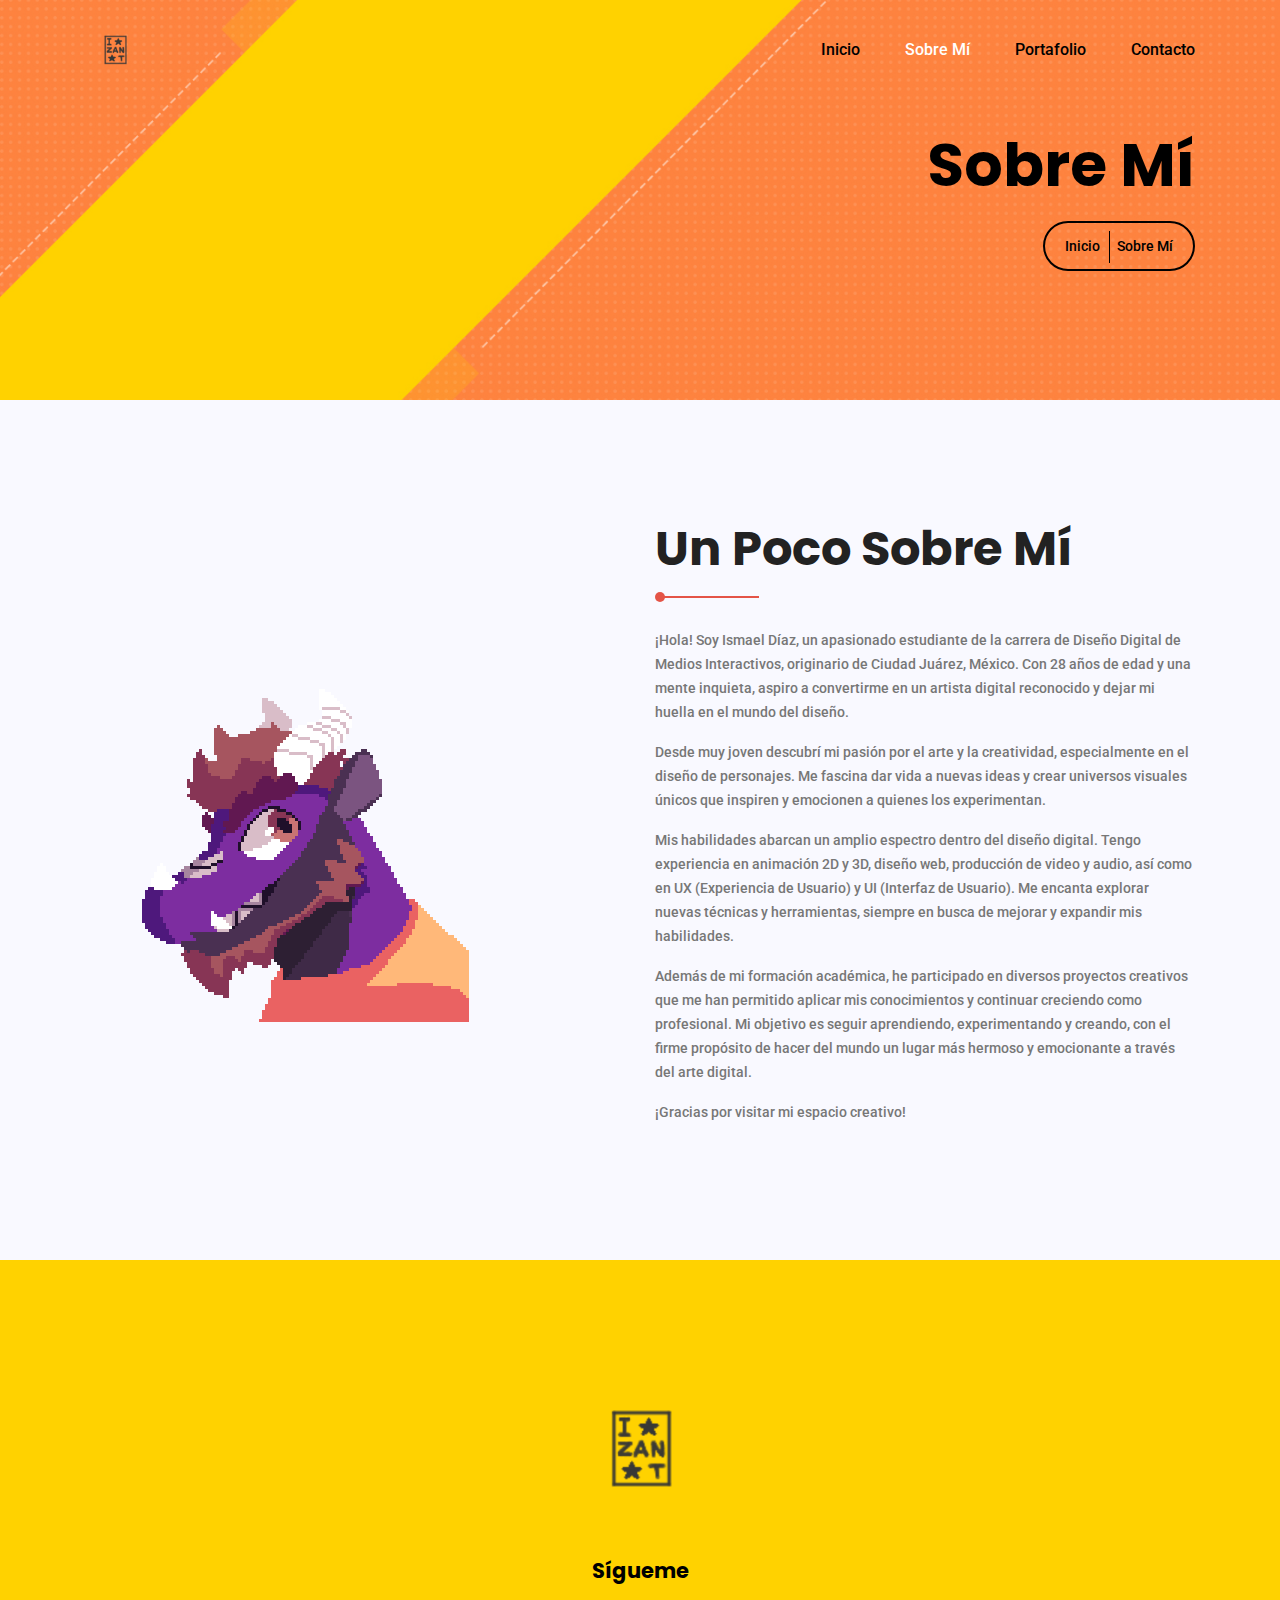
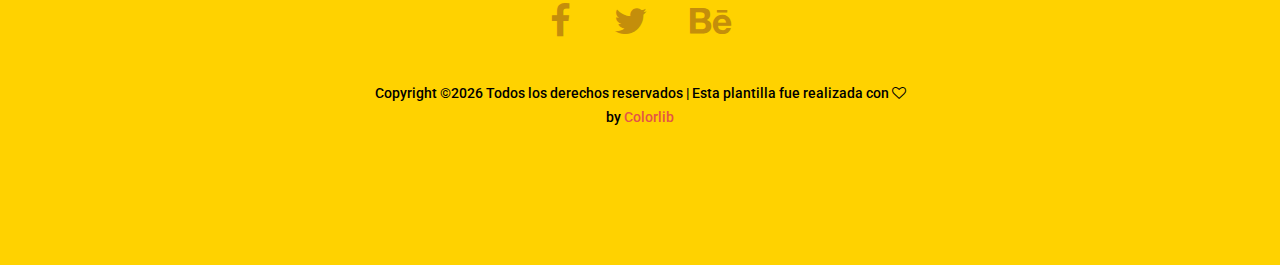
<file: about-us.html>
<!doctype html>
<html lang="en">

<head>
	<!-- Required meta tags -->
	<meta charset="utf-8">
	<meta name="viewport" content="width=device-width, initial-scale=1, shrink-to-fit=no">
	<link rel="icon" href="img/logo.png" type="image/png">
	<title>Portafolio de Ismael Díaz</title>
	<!-- Bootstrap CSS -->
	<link rel="stylesheet" href="css/bootstrap.css">
	<link rel="stylesheet" href="vendors/linericon/style.css">
	<link rel="stylesheet" href="css/font-awesome.min.css">
	<link rel="stylesheet" href="vendors/owl-carousel/owl.carousel.min.css">
	<link rel="stylesheet" href="vendors/lightbox/simpleLightbox.css">
	<link rel="stylesheet" href="vendors/nice-select/css/nice-select.css">
	<link rel="stylesheet" href="vendors/animate-css/animate.css">
	<!-- main css -->
	<link rel="stylesheet" href="css/style.css">
</head>

<body>

	<!--================Header Menu Area =================-->
	<header class="header_area">
		<div class="main_menu">
			<nav class="navbar navbar-expand-lg navbar-light">
				<div class="container">
					<!-- Brand and toggle get grouped for better mobile display -->
					<a class="navbar-brand" href="index.html"><img src="img/logo.png" alt=""></a>
					<button class="navbar-toggler" type="button" data-toggle="collapse" data-target="#navbarSupportedContent"
					 aria-controls="navbarSupportedContent" aria-expanded="false" aria-label="Toggle navigation">
						<span class="icon-bar"></span>
						<span class="icon-bar"></span>
						<span class="icon-bar"></span>
					</button>
					<!-- Collect the nav links, forms, and other content for toggling -->
					<div class="collapse navbar-collapse offset" id="navbarSupportedContent">
						<ul class="nav navbar-nav menu_nav justify-content-end">
							<li class="nav-item"><a class="nav-link" href="index.html">Inicio</a></li>
							<li class="nav-item active"><a class="nav-link" href="about-us.html">Sobre Mí</a></li>
							<li class="nav-item submenu dropdown">
								<a class="nav-link" href="portfolio.html">Portafolio</a>
								<!-- <ul class="dropdown-menu">
									<li class="nav-item"><a class="nav-link" href="portfolio.html">Portafolio</a></li>
									<li class="nav-item"><a class="nav-link" href="portfolio-details.html">Detalles porta</a>
								</ul> -->
							</li>
							<!-- <li class="nav-item submenu dropdown">
								<a href="#" class="nav-link dropdown-toggle" data-toggle="dropdown" role="button" aria-haspopup="true"
								 aria-expanded="false">Pages</a>
								<ul class="dropdown-menu">
									<li class="nav-item"><a class="nav-link" href="elements.html">Elements</a>
								</ul>
							</li>
							<li class="nav-item submenu dropdown">
								<a href="#" class="nav-link dropdown-toggle" data-toggle="dropdown" role="button" aria-haspopup="true"
								 aria-expanded="false">Blog</a>
								<ul class="dropdown-menu">
									<li class="nav-item"><a class="nav-link" href="blog.html">Blog</a></li>
									<li class="nav-item"><a class="nav-link" href="single-blog.html">Blog Details</a></li>
								</ul>
							</li> -->
							<li class="nav-item"><a class="nav-link" href="contact.html">Contacto</a></li>
						</ul>
					</div>
				</div>
			</nav>
		</div>
	</header>
	<!--================Header Menu Area =================-->

	<!--================ About Banner Area =================-->
	<section class="banner_area">
		<div class="banner_inner d-flex align-items-center">
			<div class="container">
				<div class="banner_content text-right">
					<h1>Sobre mí</h1>
					<div class="page_link">
						<a href="index.html">Inicio</a>
						<a href="about-us.html">Sobre Mí</a>
					</div>
				</div>
			</div>
		</div>
	</section>
	<!--================End About Banner Area =================-->

	<!--================ Start About Area =================-->
	<section class="about-area section_gap gray-bg">
		<div class="container">
			<div class="row align-items-center justify-content-between">
				<div class="col-lg-5 about-left">
					<img class="img-fluid" src="img/about-img.png" alt="">
				</div>
				<div class="col-lg-6 col-md-12 about-right">
					<div class="main-title text-left">
						<h1>Un poco sobre mí</h1>
					</div>
					<div class="mb-50 wow fadeIn" data-wow-duration=".8s">
						<p>
							¡Hola! Soy Ismael Díaz, un apasionado estudiante de la carrera de Diseño Digital de Medios
							Interactivos, originario de Ciudad Juárez, México. Con 28 años de edad y una mente inquieta,
							aspiro a convertirme en un artista digital reconocido y dejar mi huella en el mundo del
							diseño.
						</p>
						<p>
							Desde muy joven descubrí mi pasión por el arte y la creatividad, especialmente en el diseño
							de personajes. Me fascina dar vida a nuevas ideas y crear universos visuales únicos que
							inspiren y emocionen a quienes los experimentan.
						</p>
						<p>
							Mis habilidades abarcan un amplio espectro dentro del diseño digital. Tengo experiencia en
							animación 2D y 3D, diseño web, producción de video y audio, así como en UX (Experiencia de
							Usuario) y UI (Interfaz de Usuario). Me encanta explorar nuevas técnicas y herramientas,
							siempre en busca de mejorar y expandir mis habilidades.
						</p>
						<p>
							Además de mi formación académica, he participado en diversos proyectos creativos que me han
							permitido aplicar mis conocimientos y continuar creciendo como profesional. Mi objetivo es
							seguir aprendiendo, experimentando y creando, con el firme propósito de hacer del mundo un
							lugar más hermoso y emocionante a través del arte digital.
						</p>
						<p>
							¡Gracias por visitar mi espacio creativo!
						</p>
					</div>
				</div>
			</div>
		</div>
	</section>
	<!--================ End About Area =================-->

	<!--================ Start Testimonial Area =================-->
	<!-- <div class="section_gap testimonial_area">
		<div class="container">
			<div class="row justify-content-center">
				<div class="col-lg-7 text-left">
					<div class="active_testimonial owl-carousel" data-slider-id="1">
						single testimonial
						<div class="single_testimonial">
							<div class="testimonial_head">
								<img src="img/quote.png" alt="">
								<h4>Fanny Spencer</h4>
								<div class="review">
									<i class="fa fa-star"></i>
									<i class="fa fa-star"></i>
									<i class="fa fa-star"></i>
									<i class="fa fa-star"></i>
									<i class="fa fa-star"></i>
								</div>
							</div>
							<div class="testimonial_content">
								<p>As conscious traveling Paup ers we must always be oncerned about our dear Mother Earth. If you think about
									it, you travel across her face</p>
							</div>
						</div>

						<div class="single_testimonial">
							<div class="testimonial_head">
								<img src="img/quote.png" alt="">
								<h4>Fanny Spencer</h4>
								<div class="review">
									<i class="fa fa-star"></i>
									<i class="fa fa-star"></i>
									<i class="fa fa-star"></i>
									<i class="fa fa-star"></i>
									<i class="fa fa-star"></i>
								</div>
							</div>
							<div class="testimonial_content">
								<p>As conscious traveling Paup ers we must always be oncerned about our dear Mother Earth. If you think about
									it, you travel across her face</p>
							</div>
						</div>

						<div class="single_testimonial">
							<div class="testimonial_head">
								<img src="img/quote.png" alt="">
								<h4>Fanny Spencer</h4>
								<div class="review">
									<i class="fa fa-star"></i>
									<i class="fa fa-star"></i>
									<i class="fa fa-star"></i>
									<i class="fa fa-star"></i>
									<i class="fa fa-star"></i>
								</div>
							</div>
							<div class="testimonial_content">
								<p>As conscious traveling Paup ers we must always be oncerned about our dear Mother Earth. If you think about
									it, you travel across her face</p>
							</div>
						</div>

						<div class="single_testimonial">
							<div class="testimonial_head">
								<img src="img/quote.png" alt="">
								<h4>Fanny Spencer</h4>
								<div class="review">
									<i class="fa fa-star"></i>
									<i class="fa fa-star"></i>
									<i class="fa fa-star"></i>
									<i class="fa fa-star"></i>
									<i class="fa fa-star"></i>
								</div>
							</div>
							<div class="testimonial_content">
								<p>As conscious traveling Paup ers we must always be oncerned about our dear Mother Earth. If you think about
									it, you travel across her face</p>
							</div>
						</div>
					</div>
				</div>
				<div class="col-lg-4 offset-lg-1">
					<div class="testimonial_logos">
						<div class="top_logos">
							<img src="img/brands/logo1.png" alt="">
							<img src="img/brands/logo2.png" alt="">
						</div>
						<div class="mid_logo">
							<img src="img/brands/logo3.png" alt="">
						</div>
						<div class="bottom_logos jus">
							<img src="img/brands/logo4.png" alt="">
							<img src="img/brands/logo5.png" alt="">
						</div>
					</div>
				</div>
			</div>
		</div>
	</div> -->
	<!--================ End Testimonial Area =================-->

	<!--================ Start Footer Area =================-->
	<footer class="footer_area section_gap">
		<div class="container">
			<div class="row footer_inner justify-content-center">
				<div class="col-lg-6 text-center">
					<aside class="f_widget social_widget">
						<div class="f_logo">
							<img src="img/logo.png" alt="">
						</div>
						<div class="f_title">
							<h4>Sígueme</h4>
						</div>
						<ul class="list">
							<li><a href="https://www.facebook.com/profile.php?id=61559512897605" target="_blank"><i class="fa fa-facebook"></i></a></li>
							<li><a href="https://twitter.com/Izantartz" target="_blank"><i class="fa fa-twitter"></i></a></li>
							<li><a href="https://www.behance.net/ismaeldiaz9"target="_blank"><i class="fa fa-behance"></i></a></li>
						</ul>
					</aside>
					<div class="copyright">
						<p><!-- Link back to Colorlib can't be removed. Template is licensed under CC BY 3.0. -->
Copyright &copy;<script>document.write(new Date().getFullYear());</script> Todos los derechos reservados | Esta plantilla fue realizada con <i class="fa fa-heart-o" aria-hidden="true"></i> by <a href="https://colorlib.com" target="_blank">Colorlib</a>
<!-- Link back to Colorlib can't be removed. Template is licensed under CC BY 3.0. --></p>
					</div>
				</div>
			</div>
		</div>
	</footer>
	<!--================End Footer Area =================-->




	<!-- Optional JavaScript -->
	<!-- jQuery first, then Popper.js, then Bootstrap JS -->
	<script src="js/jquery-3.2.1.min.js"></script>
	<script src="js/popper.js"></script>
	<script src="js/bootstrap.min.js"></script>
	<script src="js/stellar.js"></script>
	<script src="vendors/lightbox/simpleLightbox.min.js"></script>
	<script src="vendors/nice-select/js/jquery.nice-select.min.js"></script>
	<script src="vendors/isotope/imagesloaded.pkgd.min.js"></script>
	<script src="vendors/isotope/isotope-min.js"></script>
	<script src="vendors/owl-carousel/owl.carousel.min.js"></script>
	<script src="js/jquery.ajaxchimp.min.js"></script>
	<script src="js/mail-script.js"></script>
	<script src="js/theme.js"></script>
</body>

</html>
</file>
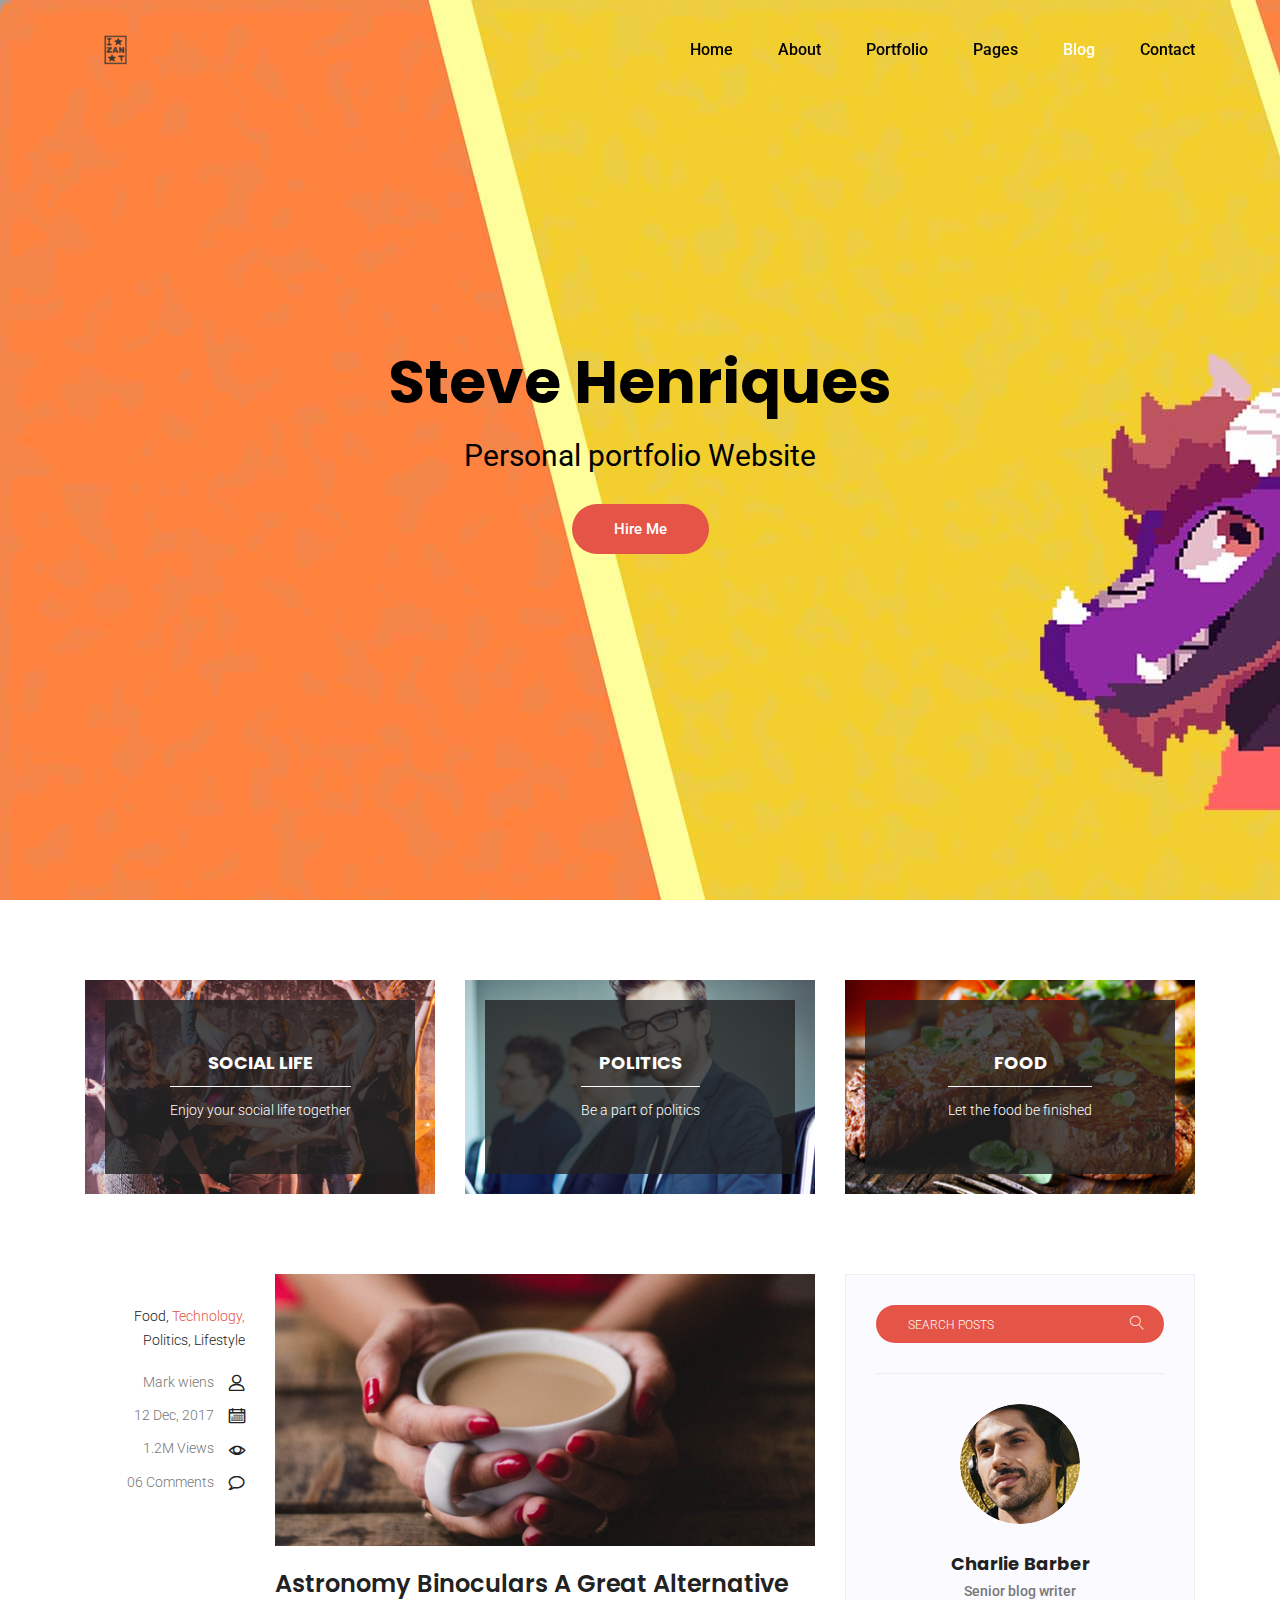
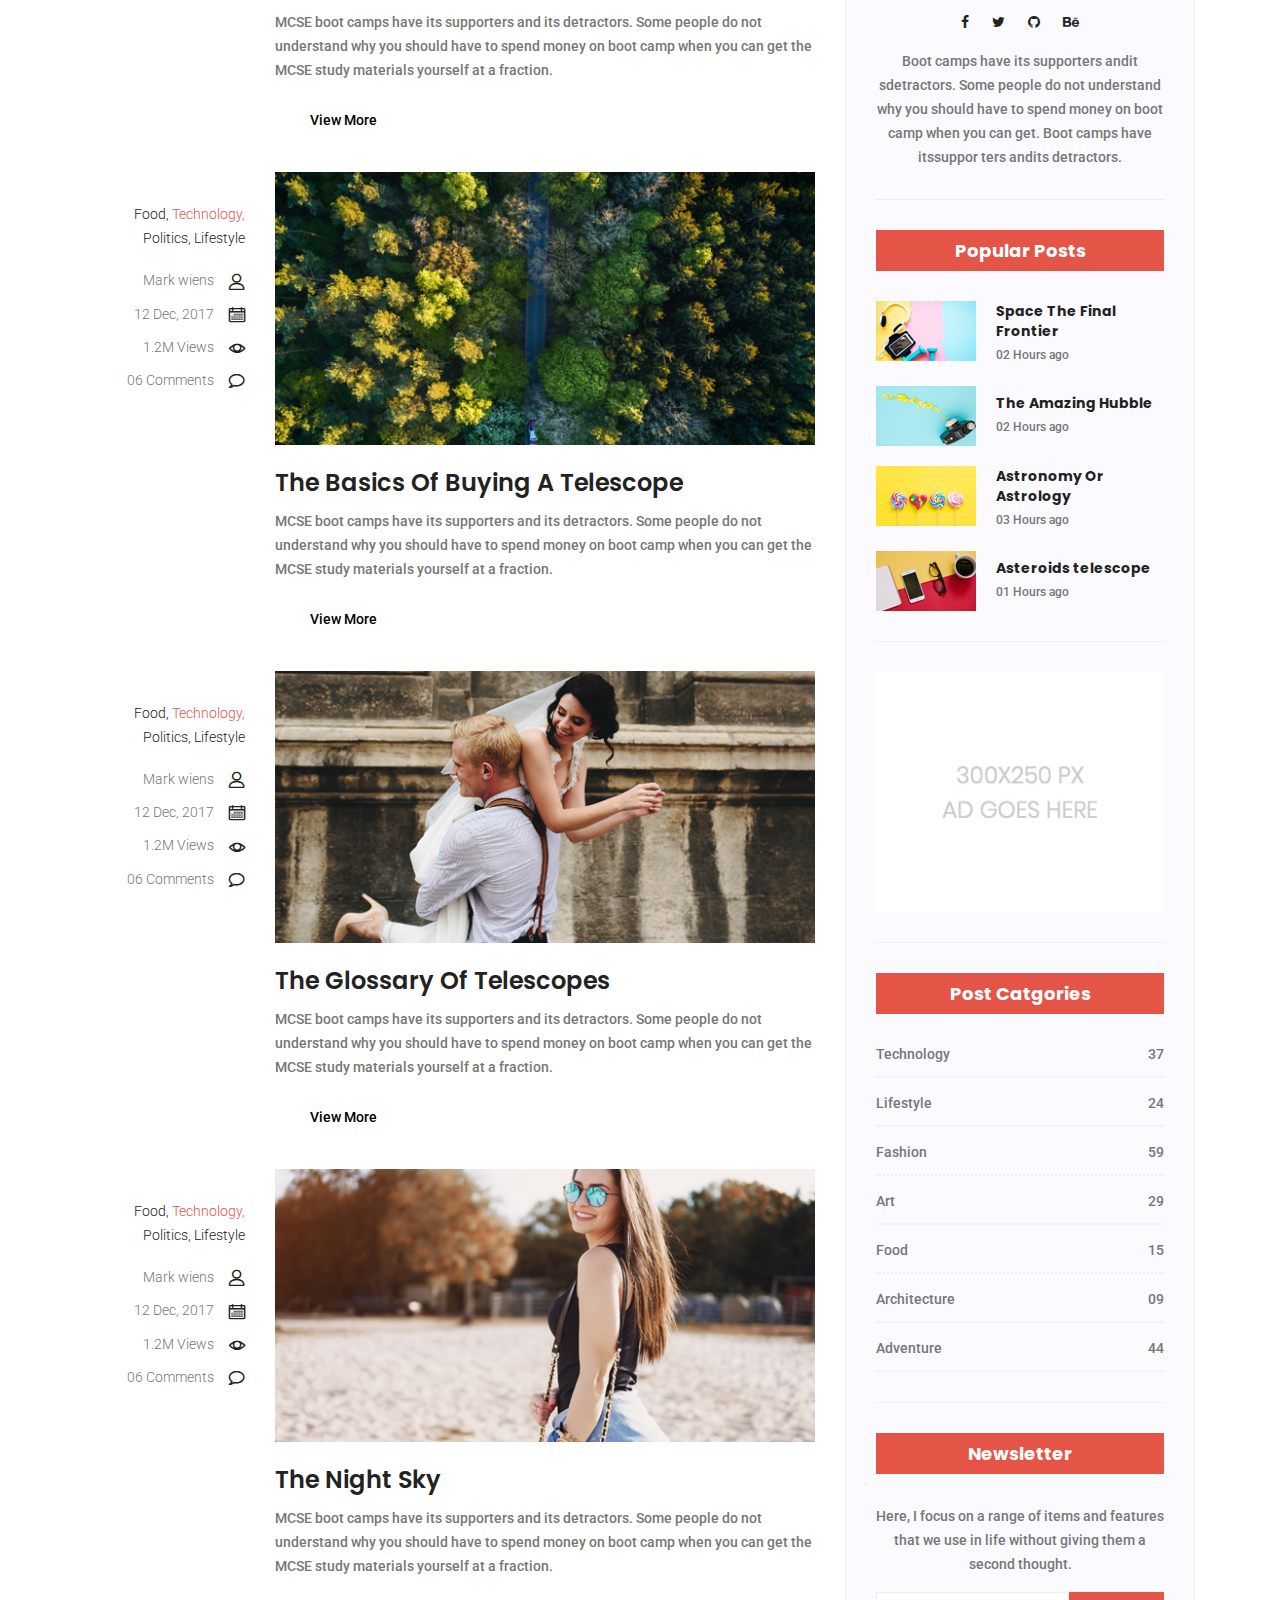
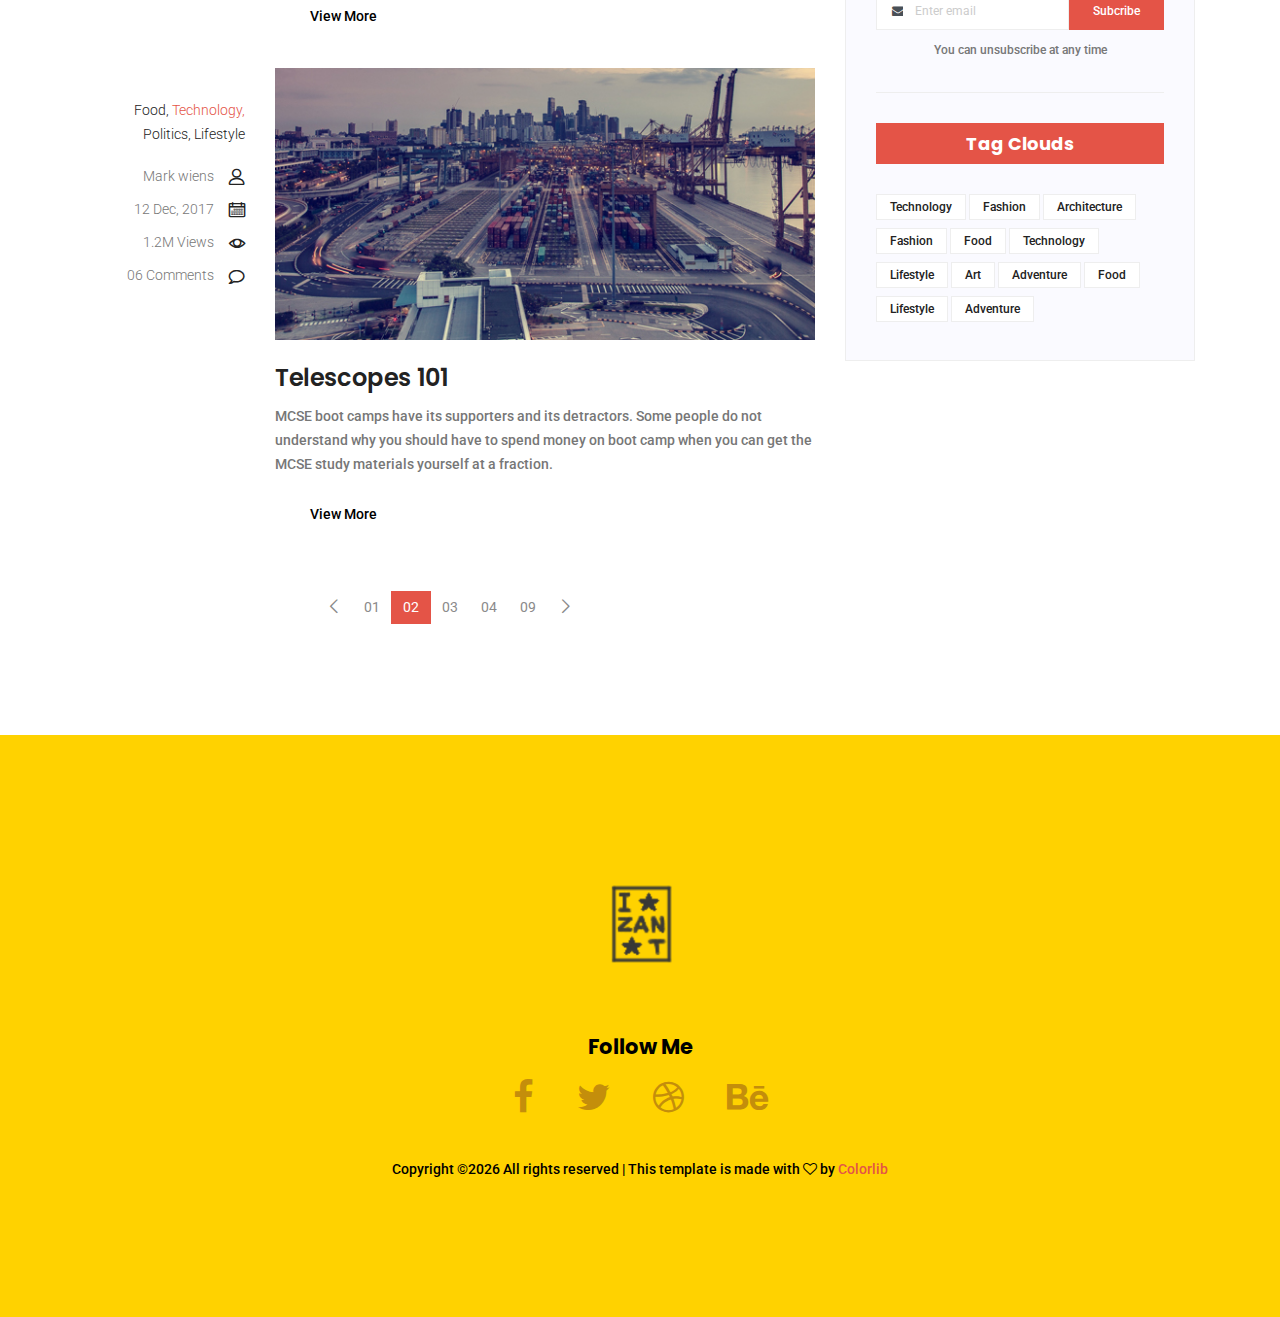
<file: blog.html>
<!doctype html>
<html lang="en">

<head>
    <!-- Required meta tags -->
    <meta charset="utf-8">
    <meta name="viewport" content="width=device-width, initial-scale=1, shrink-to-fit=no">
    <link rel="icon" href="img/favicon.png" type="image/png">
    <title>Steve Portfolio</title>
    <!-- Bootstrap CSS -->
    <link rel="stylesheet" href="css/bootstrap.css">
    <link rel="stylesheet" href="vendors/linericon/style.css">
    <link rel="stylesheet" href="css/font-awesome.min.css">
    <link rel="stylesheet" href="vendors/owl-carousel/owl.carousel.min.css">
    <link rel="stylesheet" href="vendors/lightbox/simpleLightbox.css">
    <link rel="stylesheet" href="vendors/nice-select/css/nice-select.css">
    <link rel="stylesheet" href="vendors/animate-css/animate.css">
    <!-- main css -->
    <link rel="stylesheet" href="css/style.css">
</head>

<body>

    <!--================Header Menu Area =================-->
    <header class="header_area">
        <div class="main_menu">
            <nav class="navbar navbar-expand-lg navbar-light">
                <div class="container">
                    <!-- Brand and toggle get grouped for better mobile display -->
                    <a class="navbar-brand" href="index.html"><img src="img/logo.png" alt=""></a>
                    <button class="navbar-toggler" type="button" data-toggle="collapse" data-target="#navbarSupportedContent"
                        aria-controls="navbarSupportedContent" aria-expanded="false" aria-label="Toggle navigation">
                        <span class="icon-bar"></span>
                        <span class="icon-bar"></span>
                        <span class="icon-bar"></span>
                    </button>
                    <!-- Collect the nav links, forms, and other content for toggling -->
                    <div class="collapse navbar-collapse offset" id="navbarSupportedContent">
                        <ul class="nav navbar-nav menu_nav justify-content-end">
                            <li class="nav-item"><a class="nav-link" href="index.html">Home</a></li>
                            <li class="nav-item"><a class="nav-link" href="about-us.html">About</a></li>
                            <li class="nav-item submenu dropdown">
                                <a class="nav-link" href="#">Portfolio</a>
                                <ul class="dropdown-menu">
                                    <li class="nav-item"><a class="nav-link" href="portfolio.html">Portfolio</a></li>
                                    <li class="nav-item"><a class="nav-link" href="portfolio-details.html">Portrfolio
                                            Details</a>
                                </ul>
                            </li>
                            <li class="nav-item submenu dropdown">
                                <a href="#" class="nav-link dropdown-toggle" data-toggle="dropdown" role="button"
                                    aria-haspopup="true" aria-expanded="false">Pages</a>
                                <ul class="dropdown-menu">
                                    <li class="nav-item"><a class="nav-link" href="elements.html">Elements</a>
                                </ul>
                            </li>
                            <li class="nav-item submenu dropdown active">
                                <a href="#" class="nav-link dropdown-toggle" data-toggle="dropdown" role="button"
                                    aria-haspopup="true" aria-expanded="false">Blog</a>
                                <ul class="dropdown-menu">
                                    <li class="nav-item"><a class="nav-link" href="blog.html">Blog</a></li>
                                    <li class="nav-item"><a class="nav-link" href="single-blog.html">Blog Details</a></li>
                                </ul>
                            </li>
                            <li class="nav-item"><a class="nav-link" href="contact.html">Contact</a></li>
                        </ul>
                    </div>
                </div>
            </nav>
        </div>
    </header>
    <!--================Header Menu Area =================-->

    <!--================Home Banner Area =================-->
    <section class="banner-area owl-carousel" id="home">
        <div class="single_slide_banner slide_bg1">
            <div class="container">
                <div class="row fullscreen d-flex align-items-center">
                    <div class="banner-content col-lg-12 justify-content-center">
                        <h1>Steve Henriques</h1>
                        <h3>Personal portfolio Website</h3>
                        <a href="#" class="primary-btn">Hire Me</a>
                    </div>
                </div>
            </div>
        </div>
        <div class="single_slide_banner slide_bg2">
            <div class="container">
                <div class="row fullscreen d-flex align-items-center">
                    <div class="banner-content col-lg-12 justify-content-center">
                        <h1>Steve Henriques</h1>
                        <h3>Personal portfolio Website</h3>
                        <a href="#" class="primary-btn">Hire Me</a>
                    </div>
                </div>
            </div>
        </div>
        <div class="single_slide_banner slide_bg3">
            <div class="container">
                <div class="row fullscreen justify-content-endd-flex align-items-center">
                    <div class="banner-content col-lg-12 justify-content-center">
                        <h1>Steve Henriques</h1>
                        <h3>Personal portfolio Website</h3>
                        <a href="#" class="primary-btn">Hire Me</a>
                    </div>
                </div>
            </div>
        </div>
    </section>
    <!--================End Home Banner Area =================-->

    <!--================Blog Categorie Area =================-->
    <section class="blog_categorie_area">
        <div class="container">
            <div class="row">
                <div class="col-lg-4">
                    <div class="categories_post">
                        <img src="img/blog/cat-post/cat-post-3.jpg" alt="post">
                        <div class="categories_details">
                            <div class="categories_text">
                                <a href="single-blog.html">
                                    <h5>Social Life</h5>
                                </a>
                                <div class="border_line"></div>
                                <p>Enjoy your social life together</p>
                            </div>
                        </div>
                    </div>
                </div>
                <div class="col-lg-4">
                    <div class="categories_post">
                        <img src="img/blog/cat-post/cat-post-2.jpg" alt="post">
                        <div class="categories_details">
                            <div class="categories_text">
                                <a href="single-blog.html">
                                    <h5>Politics</h5>
                                </a>
                                <div class="border_line"></div>
                                <p>Be a part of politics</p>
                            </div>
                        </div>
                    </div>
                </div>
                <div class="col-lg-4">
                    <div class="categories_post">
                        <img src="img/blog/cat-post/cat-post-1.jpg" alt="post">
                        <div class="categories_details">
                            <div class="categories_text">
                                <a href="single-blog.html">
                                    <h5>Food</h5>
                                </a>
                                <div class="border_line"></div>
                                <p>Let the food be finished</p>
                            </div>
                        </div>
                    </div>
                </div>
            </div>
        </div>
    </section>
    <!--================Blog Categorie Area =================-->

    <!--================Blog Area =================-->
    <section class="blog_area">
        <div class="container">
            <div class="row">
                <div class="col-lg-8">
                    <div class="blog_left_sidebar">
                        <article class="row blog_item">
                            <div class="col-md-3">
                                <div class="blog_info text-right">
                                    <div class="post_tag">
                                        <a href="#">Food,</a>
                                        <a class="active" href="#">Technology,</a>
                                        <a href="#">Politics,</a>
                                        <a href="#">Lifestyle</a>
                                    </div>
                                    <ul class="blog_meta list">
                                        <li><a href="#">Mark wiens<i class="lnr lnr-user"></i></a></li>
                                        <li><a href="#">12 Dec, 2017<i class="lnr lnr-calendar-full"></i></a></li>
                                        <li><a href="#">1.2M Views<i class="lnr lnr-eye"></i></a></li>
                                        <li><a href="#">06 Comments<i class="lnr lnr-bubble"></i></a></li>
                                    </ul>
                                </div>
                            </div>
                            <div class="col-md-9">
                                <div class="blog_post">
                                    <img src="img/blog/main-blog/m-blog-1.jpg" alt="">
                                    <div class="blog_details">
                                        <a href="single-blog.html">
                                            <h2>Astronomy Binoculars A Great Alternative</h2>
                                        </a>
                                        <p>MCSE boot camps have its supporters and its detractors. Some people do not
                                            understand why you should have to spend money on boot camp when you can get
                                            the MCSE study materials yourself at a fraction.</p>
                                        <a href="single-blog.html" class="primary_btn">View More</a>
                                    </div>
                                </div>
                            </div>
                        </article>
                        <article class="row blog_item">
                            <div class="col-md-3">
                                <div class="blog_info text-right">
                                    <div class="post_tag">
                                        <a href="#">Food,</a>
                                        <a class="active" href="#">Technology,</a>
                                        <a href="#">Politics,</a>
                                        <a href="#">Lifestyle</a>
                                    </div>
                                    <ul class="blog_meta list">
                                        <li><a href="#">Mark wiens<i class="lnr lnr-user"></i></a></li>
                                        <li><a href="#">12 Dec, 2017<i class="lnr lnr-calendar-full"></i></a></li>
                                        <li><a href="#">1.2M Views<i class="lnr lnr-eye"></i></a></li>
                                        <li><a href="#">06 Comments<i class="lnr lnr-bubble"></i></a></li>
                                    </ul>
                                </div>
                            </div>
                            <div class="col-md-9">
                                <div class="blog_post">
                                    <img src="img/blog/main-blog/m-blog-2.jpg" alt="">
                                    <div class="blog_details">
                                        <a href="single-blog.html">
                                            <h2>The Basics Of Buying A Telescope</h2>
                                        </a>
                                        <p>MCSE boot camps have its supporters and its detractors. Some people do not
                                            understand why you should have to spend money on boot camp when you can get
                                            the MCSE study materials yourself at a fraction.</p>
                                        <a href="single-blog.html" class="primary_btn">View More</a>
                                    </div>
                                </div>
                            </div>
                        </article>
                        <article class="row blog_item">
                            <div class="col-md-3">
                                <div class="blog_info text-right">
                                    <div class="post_tag">
                                        <a href="#">Food,</a>
                                        <a class="active" href="#">Technology,</a>
                                        <a href="#">Politics,</a>
                                        <a href="#">Lifestyle</a>
                                    </div>
                                    <ul class="blog_meta list">
                                        <li><a href="#">Mark wiens<i class="lnr lnr-user"></i></a></li>
                                        <li><a href="#">12 Dec, 2017<i class="lnr lnr-calendar-full"></i></a></li>
                                        <li><a href="#">1.2M Views<i class="lnr lnr-eye"></i></a></li>
                                        <li><a href="#">06 Comments<i class="lnr lnr-bubble"></i></a></li>
                                    </ul>
                                </div>
                            </div>
                            <div class="col-md-9">
                                <div class="blog_post">
                                    <img src="img/blog/main-blog/m-blog-3.jpg" alt="">
                                    <div class="blog_details">
                                        <a href="single-blog.html">
                                            <h2>The Glossary Of Telescopes</h2>
                                        </a>
                                        <p>MCSE boot camps have its supporters and its detractors. Some people do not
                                            understand why you should have to spend money on boot camp when you can get
                                            the MCSE study materials yourself at a fraction.</p>
                                        <a href="single-blog.html" class="primary_btn">View More</a>
                                    </div>
                                </div>
                            </div>
                        </article>
                        <article class="row blog_item">
                            <div class="col-md-3">
                                <div class="blog_info text-right">
                                    <div class="post_tag">
                                        <a href="#">Food,</a>
                                        <a class="active" href="#">Technology,</a>
                                        <a href="#">Politics,</a>
                                        <a href="#">Lifestyle</a>
                                    </div>
                                    <ul class="blog_meta list">
                                        <li><a href="#">Mark wiens<i class="lnr lnr-user"></i></a></li>
                                        <li><a href="#">12 Dec, 2017<i class="lnr lnr-calendar-full"></i></a></li>
                                        <li><a href="#">1.2M Views<i class="lnr lnr-eye"></i></a></li>
                                        <li><a href="#">06 Comments<i class="lnr lnr-bubble"></i></a></li>
                                    </ul>
                                </div>
                            </div>
                            <div class="col-md-9">
                                <div class="blog_post">
                                    <img src="img/blog/main-blog/m-blog-4.jpg" alt="">
                                    <div class="blog_details">
                                        <a href="single-blog.html">
                                            <h2>The Night Sky</h2>
                                        </a>
                                        <p>MCSE boot camps have its supporters and its detractors. Some people do not
                                            understand why you should have to spend money on boot camp when you can get
                                            the MCSE study materials yourself at a fraction.</p>
                                        <a href="single-blog.html" class="primary_btn">View More</a>
                                    </div>
                                </div>
                            </div>
                        </article>
                        <article class="row blog_item">
                            <div class="col-md-3">
                                <div class="blog_info text-right">
                                    <div class="post_tag">
                                        <a href="#">Food,</a>
                                        <a class="active" href="#">Technology,</a>
                                        <a href="#">Politics,</a>
                                        <a href="#">Lifestyle</a>
                                    </div>
                                    <ul class="blog_meta list">
                                        <li><a href="#">Mark wiens<i class="lnr lnr-user"></i></a></li>
                                        <li><a href="#">12 Dec, 2017<i class="lnr lnr-calendar-full"></i></a></li>
                                        <li><a href="#">1.2M Views<i class="lnr lnr-eye"></i></a></li>
                                        <li><a href="#">06 Comments<i class="lnr lnr-bubble"></i></a></li>
                                    </ul>
                                </div>
                            </div>
                            <div class="col-md-9">
                                <div class="blog_post">
                                    <img src="img/blog/main-blog/m-blog-5.jpg" alt="">
                                    <div class="blog_details">
                                        <a href="single-blog.html">
                                            <h2>Telescopes 101</h2>
                                        </a>
                                        <p>MCSE boot camps have its supporters and its detractors. Some people do not
                                            understand why you should have to spend money on boot camp when you can get
                                            the MCSE study materials yourself at a fraction.</p>
                                        <a href="single-blog.html" class="primary_btn">View More</a>
                                    </div>
                                </div>
                            </div>
                        </article>
                        <nav class="blog-pagination justify-content-center d-flex">
                            <ul class="pagination">
                                <li class="page-item">
                                    <a href="#" class="page-link" aria-label="Previous">
                                        <span aria-hidden="true">
                                            <span class="lnr lnr-chevron-left"></span>
                                        </span>
                                    </a>
                                </li>
                                <li class="page-item"><a href="#" class="page-link">01</a></li>
                                <li class="page-item active"><a href="#" class="page-link">02</a></li>
                                <li class="page-item"><a href="#" class="page-link">03</a></li>
                                <li class="page-item"><a href="#" class="page-link">04</a></li>
                                <li class="page-item"><a href="#" class="page-link">09</a></li>
                                <li class="page-item">
                                    <a href="#" class="page-link" aria-label="Next">
                                        <span aria-hidden="true">
                                            <span class="lnr lnr-chevron-right"></span>
                                        </span>
                                    </a>
                                </li>
                            </ul>
                        </nav>
                    </div>
                </div>
                <div class="col-lg-4">
                    <div class="blog_right_sidebar">
                        <aside class="single_sidebar_widget search_widget">
                            <div class="input-group">
                                <input type="text" class="form-control" placeholder="Search Posts">
                                <span class="input-group-btn">
                                    <button class="btn btn-default" type="button"><i class="lnr lnr-magnifier"></i></button>
                                </span>
                            </div><!-- /input-group -->
                            <div class="br"></div>
                        </aside>
                        <aside class="single_sidebar_widget author_widget">
                            <img class="author_img rounded-circle" src="img/blog/author.png" alt="">
                            <h4>Charlie Barber</h4>
                            <p>Senior blog writer</p>
                            <div class="social_icon">
                                <a href="#"><i class="fa fa-facebook"></i></a>
                                <a href="#"><i class="fa fa-twitter"></i></a>
                                <a href="#"><i class="fa fa-github"></i></a>
                                <a href="#"><i class="fa fa-behance"></i></a>
                            </div>
                            <p>Boot camps have its supporters andit sdetractors. Some people do not understand why you
                                should have to spend money on boot camp when you can get. Boot camps have itssuppor
                                ters andits detractors.</p>
                            <div class="br"></div>
                        </aside>
                        <aside class="single_sidebar_widget popular_post_widget">
                            <h3 class="widget_title">Popular Posts</h3>
                            <div class="media post_item">
                                <img src="img/blog/popular-post/post1.jpg" alt="post">
                                <div class="media-body">
                                    <a href="single-blog.html">
                                        <h3>Space The Final Frontier</h3>
                                    </a>
                                    <p>02 Hours ago</p>
                                </div>
                            </div>
                            <div class="media post_item">
                                <img src="img/blog/popular-post/post2.jpg" alt="post">
                                <div class="media-body">
                                    <a href="single-blog.html">
                                        <h3>The Amazing Hubble</h3>
                                    </a>
                                    <p>02 Hours ago</p>
                                </div>
                            </div>
                            <div class="media post_item">
                                <img src="img/blog/popular-post/post3.jpg" alt="post">
                                <div class="media-body">
                                    <a href="single-blog.html">
                                        <h3>Astronomy Or Astrology</h3>
                                    </a>
                                    <p>03 Hours ago</p>
                                </div>
                            </div>
                            <div class="media post_item">
                                <img src="img/blog/popular-post/post4.jpg" alt="post">
                                <div class="media-body">
                                    <a href="single-blog.html">
                                        <h3>Asteroids telescope</h3>
                                    </a>
                                    <p>01 Hours ago</p>
                                </div>
                            </div>
                            <div class="br"></div>
                        </aside>
                        <aside class="single_sidebar_widget ads_widget">
                            <a href="#"><img class="img-fluid" src="img/blog/add.jpg" alt=""></a>
                            <div class="br"></div>
                        </aside>
                        <aside class="single_sidebar_widget post_category_widget">
                            <h4 class="widget_title">Post Catgories</h4>
                            <ul class="list cat-list">
                                <li>
                                    <a href="#" class="d-flex justify-content-between">
                                        <p>Technology</p>
                                        <p>37</p>
                                    </a>
                                </li>
                                <li>
                                    <a href="#" class="d-flex justify-content-between">
                                        <p>Lifestyle</p>
                                        <p>24</p>
                                    </a>
                                </li>
                                <li>
                                    <a href="#" class="d-flex justify-content-between">
                                        <p>Fashion</p>
                                        <p>59</p>
                                    </a>
                                </li>
                                <li>
                                    <a href="#" class="d-flex justify-content-between">
                                        <p>Art</p>
                                        <p>29</p>
                                    </a>
                                </li>
                                <li>
                                    <a href="#" class="d-flex justify-content-between">
                                        <p>Food</p>
                                        <p>15</p>
                                    </a>
                                </li>
                                <li>
                                    <a href="#" class="d-flex justify-content-between">
                                        <p>Architecture</p>
                                        <p>09</p>
                                    </a>
                                </li>
                                <li>
                                    <a href="#" class="d-flex justify-content-between">
                                        <p>Adventure</p>
                                        <p>44</p>
                                    </a>
                                </li>
                            </ul>
                            <div class="br"></div>
                        </aside>
                        <aside class="single-sidebar-widget newsletter_widget">
                            <h4 class="widget_title">Newsletter</h4>
                            <p>
                                Here, I focus on a range of items and features that we use in life without
                                giving them a second thought.
                            </p>
                            <div class="form-group d-flex flex-row">
                                <div class="input-group">
                                    <div class="input-group-prepend">
                                        <div class="input-group-text"><i class="fa fa-envelope" aria-hidden="true"></i></div>
                                    </div>
                                    <input type="text" class="form-control" id="inlineFormInputGroup" placeholder="Enter email"
                                        onfocus="this.placeholder = ''" onblur="this.placeholder = 'Enter email'">
                                </div>
                                <a href="#" class="bbtns">Subcribe</a>
                            </div>
                            <p class="text-bottom">You can unsubscribe at any time</p>
                            <div class="br"></div>
                        </aside>
                        <aside class="single-sidebar-widget tag_cloud_widget">
                            <h4 class="widget_title">Tag Clouds</h4>
                            <ul class="list">
                                <li><a href="#">Technology</a></li>
                                <li><a href="#">Fashion</a></li>
                                <li><a href="#">Architecture</a></li>
                                <li><a href="#">Fashion</a></li>
                                <li><a href="#">Food</a></li>
                                <li><a href="#">Technology</a></li>
                                <li><a href="#">Lifestyle</a></li>
                                <li><a href="#">Art</a></li>
                                <li><a href="#">Adventure</a></li>
                                <li><a href="#">Food</a></li>
                                <li><a href="#">Lifestyle</a></li>
                                <li><a href="#">Adventure</a></li>
                            </ul>
                        </aside>
                    </div>
                </div>
            </div>
        </div>
    </section>
    <!--================Blog Area =================-->

    <!-- ================ Start Footer Area ================= -->
    <footer class="footer_area section_gap">
        <div class="container">
            <div class="row footer_inner justify-content-center">
                <div class="col-lg-6 text-center">
                    <aside class="f_widget social_widget">
                        <div class="f_logo">
                            <img src="img/logo.png" alt="">
                        </div>
                        <div class="f_title">
                            <h4>Follow Me</h4>
                        </div>
                        <ul class="list">
                            <li><a href="#"><i class="fa fa-facebook"></i></a></li>
                            <li><a href="#"><i class="fa fa-twitter"></i></a></li>
                            <li><a href="#"><i class="fa fa-dribbble"></i></a></li>
                            <li><a href="#"><i class="fa fa-behance"></i></a></li>
                        </ul>
                    </aside>
                    <div class="copyright">
                        <p><!-- Link back to Colorlib can't be removed. Template is licensed under CC BY 3.0. -->
Copyright &copy;<script>document.write(new Date().getFullYear());</script> All rights reserved | This template is made with <i class="fa fa-heart-o" aria-hidden="true"></i> by <a href="https://colorlib.com" target="_blank">Colorlib</a>
<!-- Link back to Colorlib can't be removed. Template is licensed under CC BY 3.0. --></p>
                    </div>
                </div>
            </div>
        </div>
    </footer>
    <!--================End Footer Area =================-->




    <!-- Optional JavaScript -->
    <!-- jQuery first, then Popper.js, then Bootstrap JS -->
    <script src="js/jquery-3.2.1.min.js"></script>
    <script src="js/popper.js"></script>
    <script src="js/bootstrap.min.js"></script>
    <script src="js/stellar.js"></script>
    <script src="vendors/lightbox/simpleLightbox.min.js"></script>
    <script src="vendors/nice-select/js/jquery.nice-select.min.js"></script>
    <script src="vendors/isotope/imagesloaded.pkgd.min.js"></script>
    <script src="vendors/isotope/isotope-min.js"></script>
    <script src="vendors/owl-carousel/owl.carousel.min.js"></script>
    <script src="js/jquery.ajaxchimp.min.js"></script>
    <script src="js/mail-script.js"></script>
    <script src="js/theme.js"></script>
</body>

</html>
</file>
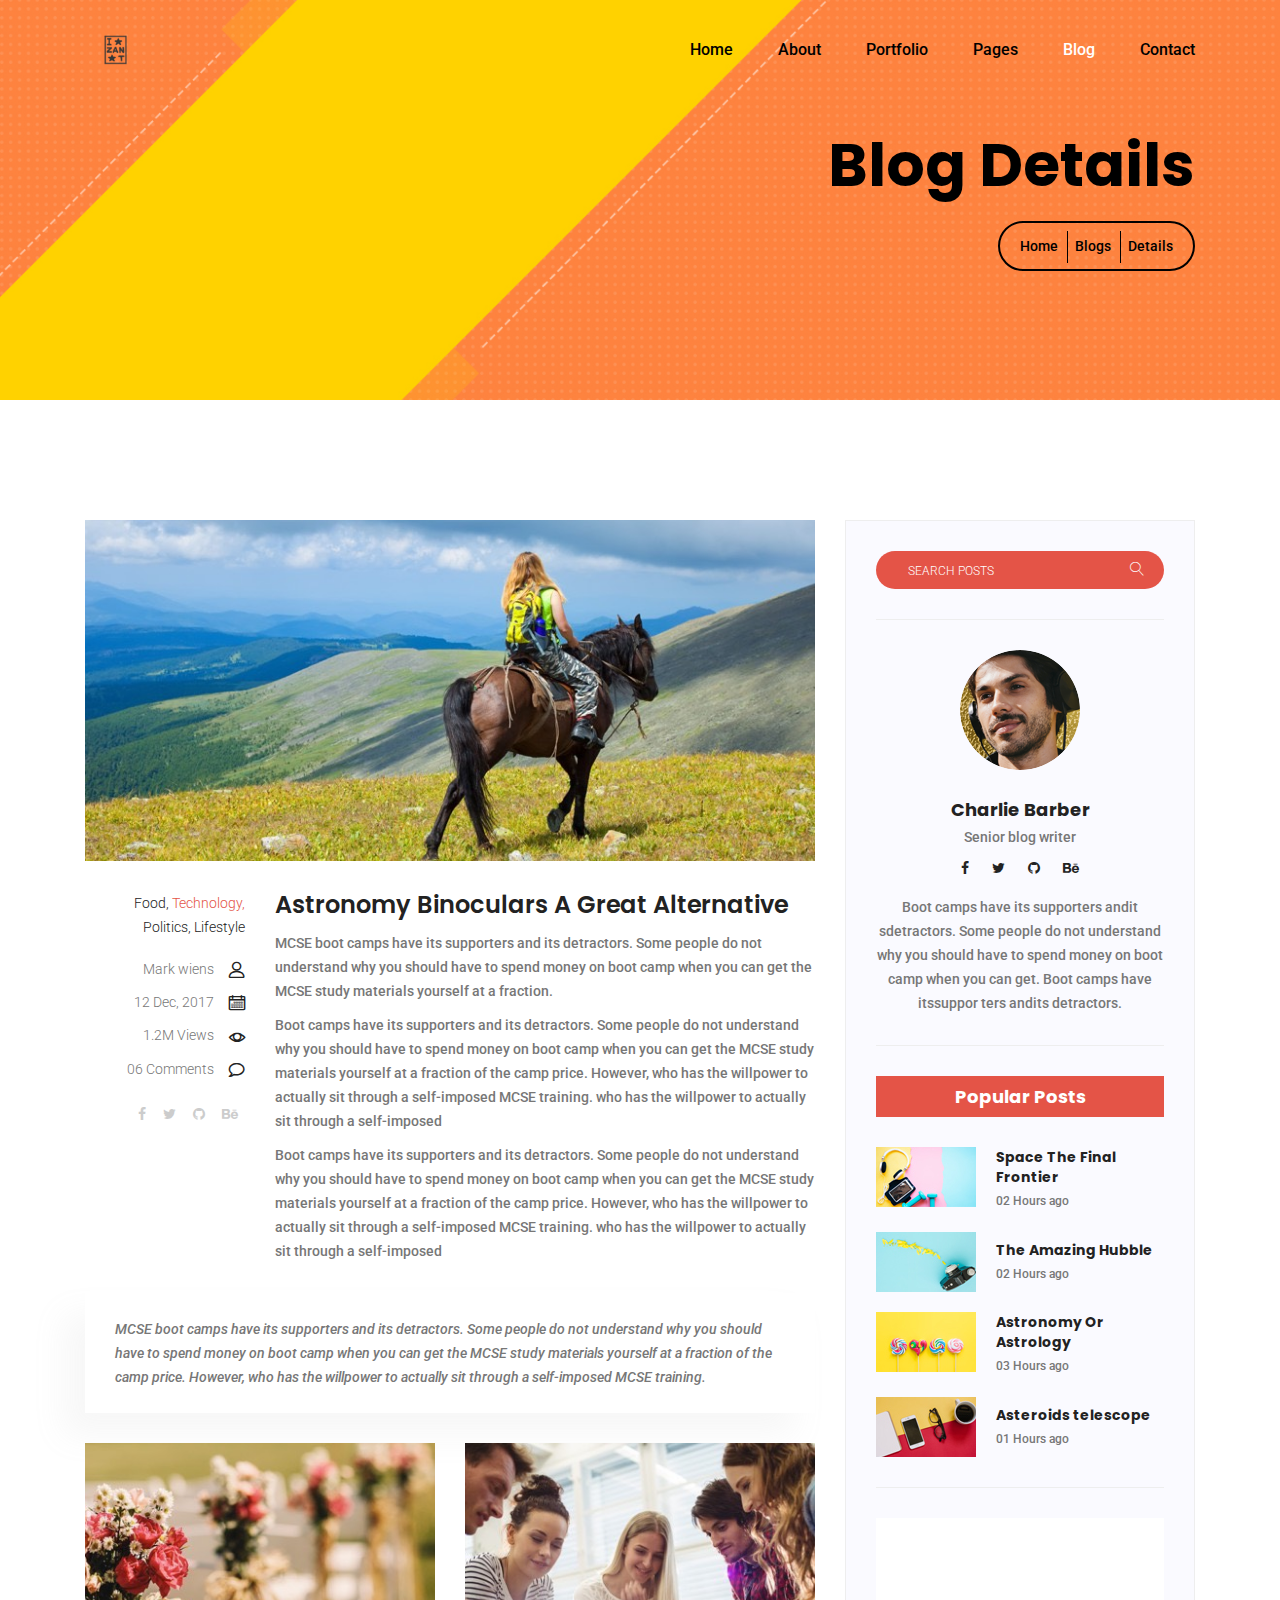
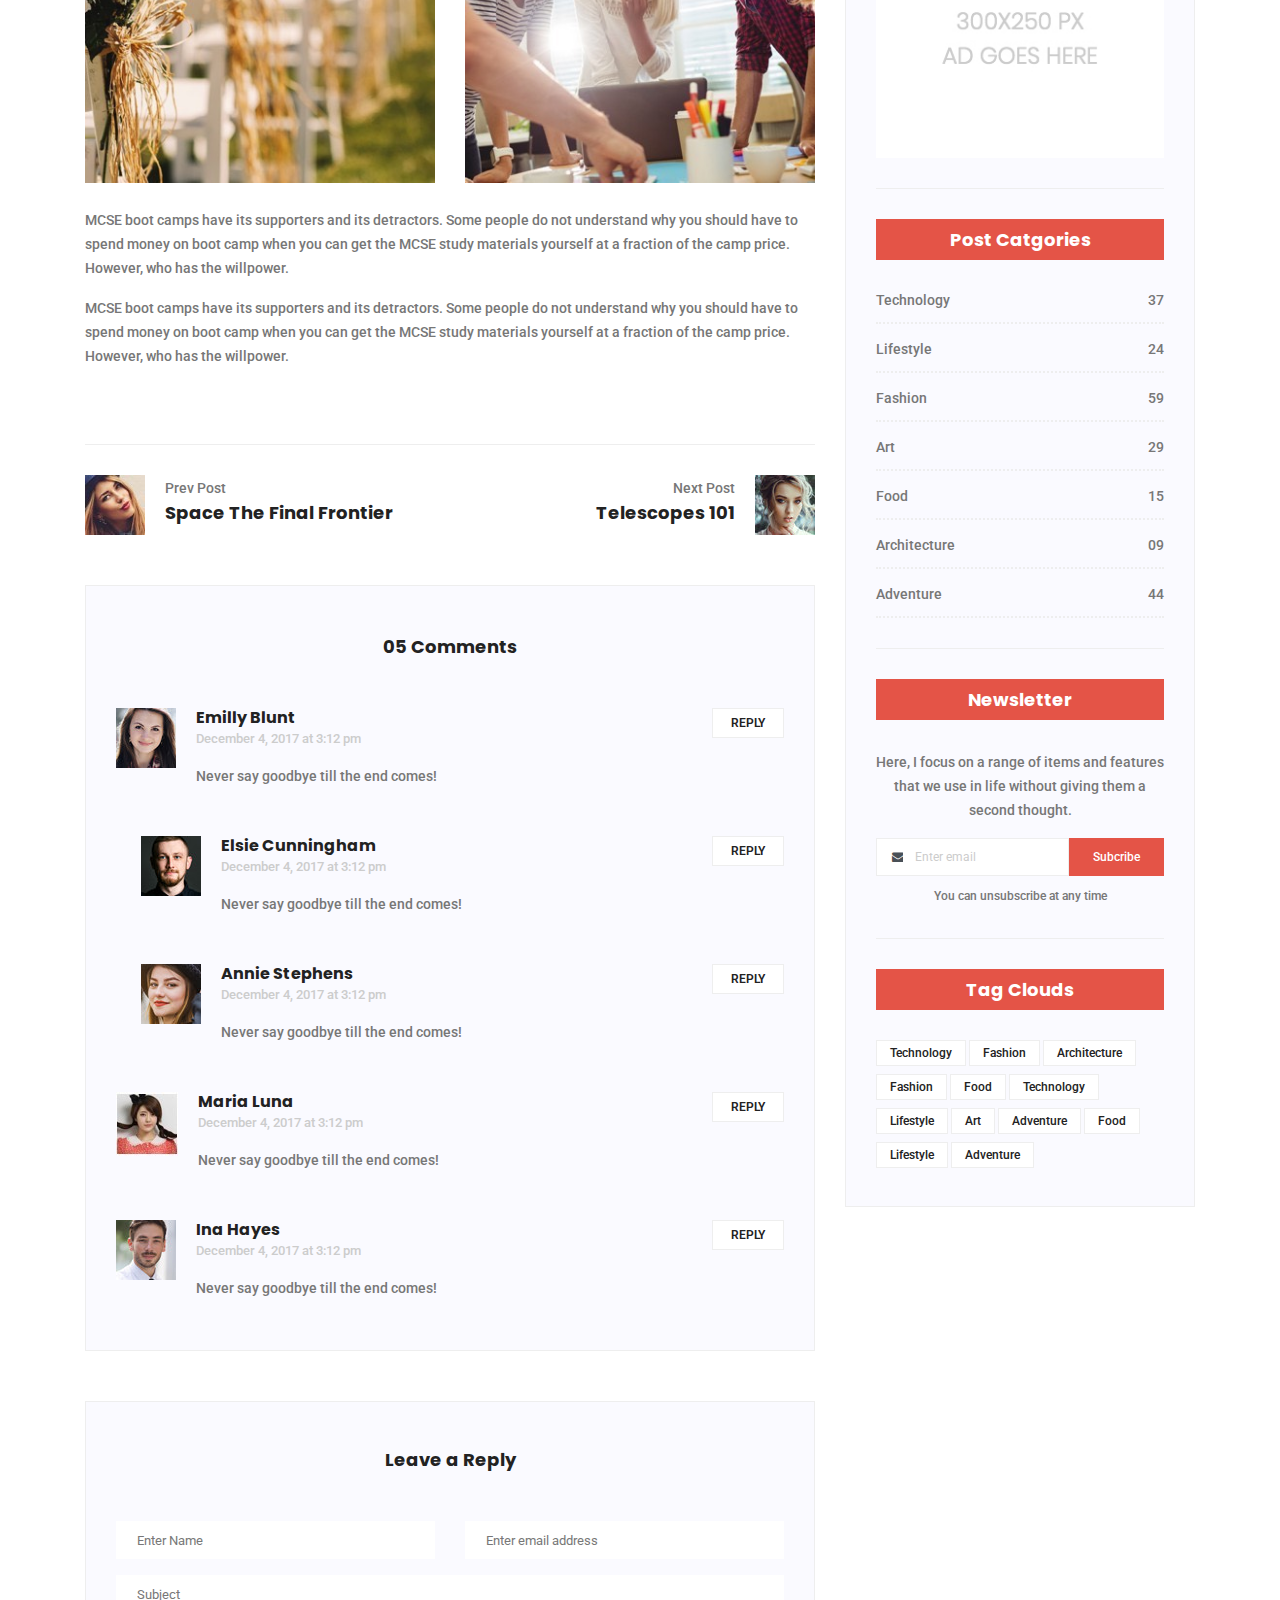
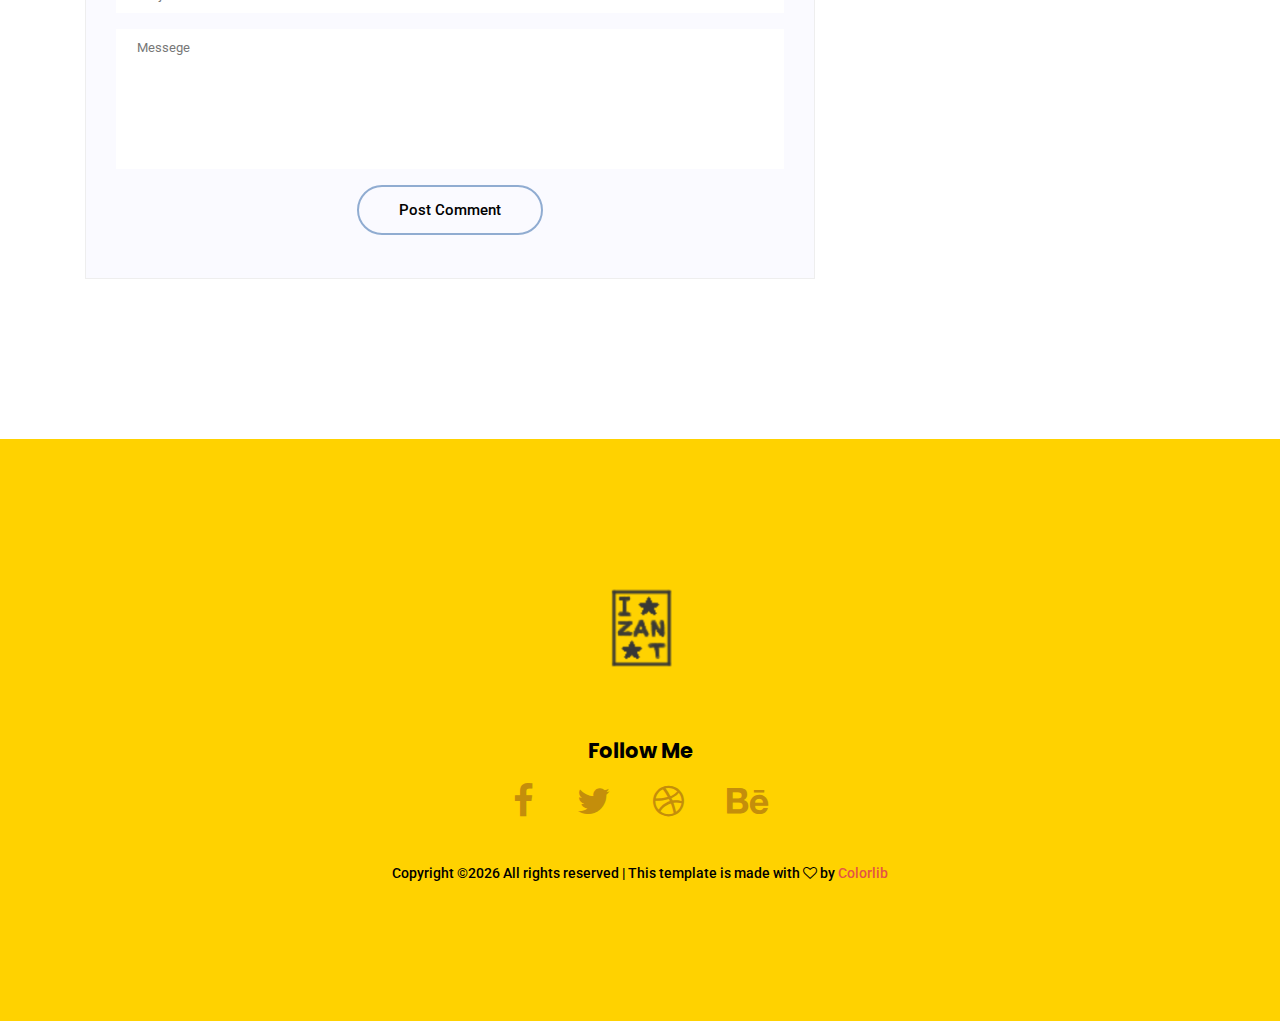
<file: single-blog.html>
<!doctype html>
<html lang="en">

<head>
    <!-- Required meta tags -->
    <meta charset="utf-8">
    <meta name="viewport" content="width=device-width, initial-scale=1, shrink-to-fit=no">
    <link rel="icon" href="img/favicon.png" type="image/png">
    <title>Steve Portfolio</title>
    <!-- Bootstrap CSS -->
    <link rel="stylesheet" href="css/bootstrap.css">
    <link rel="stylesheet" href="vendors/linericon/style.css">
    <link rel="stylesheet" href="css/font-awesome.min.css">
    <link rel="stylesheet" href="vendors/owl-carousel/owl.carousel.min.css">
    <link rel="stylesheet" href="vendors/lightbox/simpleLightbox.css">
    <link rel="stylesheet" href="vendors/nice-select/css/nice-select.css">
    <link rel="stylesheet" href="vendors/animate-css/animate.css">
    <!-- main css -->
    <link rel="stylesheet" href="css/style.css">
</head>

<body>

    <!--================Header Menu Area =================-->
    <header class="header_area">
        <div class="main_menu">
            <nav class="navbar navbar-expand-lg navbar-light">
                <div class="container">
                    <!-- Brand and toggle get grouped for better mobile display -->
                    <a class="navbar-brand" href="index.html"><img src="img/logo.png" alt=""></a>
                    <button class="navbar-toggler" type="button" data-toggle="collapse" data-target="#navbarSupportedContent"
                        aria-controls="navbarSupportedContent" aria-expanded="false" aria-label="Toggle navigation">
                        <span class="icon-bar"></span>
                        <span class="icon-bar"></span>
                        <span class="icon-bar"></span>
                    </button>
                    <!-- Collect the nav links, forms, and other content for toggling -->
                    <div class="collapse navbar-collapse offset" id="navbarSupportedContent">
                        <ul class="nav navbar-nav menu_nav justify-content-end">
                            <li class="nav-item"><a class="nav-link" href="index.html">Home</a></li>
                            <li class="nav-item"><a class="nav-link" href="about-us.html">About</a></li>
                            <li class="nav-item submenu dropdown">
                                <a class="nav-link" href="#">Portfolio</a>
                                <ul class="dropdown-menu">
                                    <li class="nav-item"><a class="nav-link" href="portfolio.html">Portfolio</a></li>
                                    <li class="nav-item"><a class="nav-link" href="portfolio-details.html">Portrfolio
                                            Details</a>
                                </ul>
                            </li>
                            <li class="nav-item submenu dropdown">
                                <a href="#" class="nav-link dropdown-toggle" data-toggle="dropdown" role="button"
                                    aria-haspopup="true" aria-expanded="false">Pages</a>
                                <ul class="dropdown-menu">
                                    <li class="nav-item"><a class="nav-link" href="elements.html">Elements</a>
                                </ul>
                            </li>
                            <li class="nav-item submenu dropdown active">
                                <a href="#" class="nav-link dropdown-toggle" data-toggle="dropdown" role="button"
                                    aria-haspopup="true" aria-expanded="false">Blog</a>
                                <ul class="dropdown-menu">
                                    <li class="nav-item"><a class="nav-link" href="blog.html">Blog</a></li>
                                    <li class="nav-item"><a class="nav-link" href="single-blog.html">Blog Details</a></li>
                                </ul>
                            </li>
                            <li class="nav-item"><a class="nav-link" href="contact.html">Contact</a></li>
                        </ul>
                    </div>
                </div>
            </nav>
        </div>
    </header>
    <!--================Header Menu Area =================-->

    <!--================ Start Single Blog Banner Area =================-->
    <section class="banner_area">
        <div class="banner_inner d-flex align-items-center">
            <div class="container">
                <div class="banner_content text-right">
                    <h1>Blog Details</h1>
                    <div class="page_link">
                        <a href="index.html">Home</a>
                        <a href="blog.html">Blogs</a>
                        <a href="single-blog.html">Details</a>
                    </div>
                </div>
            </div>
        </div>
    </section>
    <!--================ End Single Blog Banner Area =================-->

    <!--================Blog Area =================-->
    <section class="blog_area single-post-area section_gap">
        <div class="container">
            <div class="row">
                <div class="col-lg-8 posts-list">
                    <div class="single-post row">
                        <div class="col-lg-12">
                            <div class="feature-img">
                                <img class="img-fluid" src="img/blog/feature-img1.jpg" alt="">
                            </div>
                        </div>
                        <div class="col-lg-3  col-md-3">
                            <div class="blog_info text-right">
                                <div class="post_tag">
                                    <a href="#">Food,</a>
                                    <a class="active" href="#">Technology,</a>
                                    <a href="#">Politics,</a>
                                    <a href="#">Lifestyle</a>
                                </div>
                                <ul class="blog_meta list">
                                    <li><a href="#">Mark wiens<i class="lnr lnr-user"></i></a></li>
                                    <li><a href="#">12 Dec, 2017<i class="lnr lnr-calendar-full"></i></a></li>
                                    <li><a href="#">1.2M Views<i class="lnr lnr-eye"></i></a></li>
                                    <li><a href="#">06 Comments<i class="lnr lnr-bubble"></i></a></li>
                                </ul>
                                <ul class="social-links">
                                    <li><a href="#"><i class="fa fa-facebook"></i></a></li>
                                    <li><a href="#"><i class="fa fa-twitter"></i></a></li>
                                    <li><a href="#"><i class="fa fa-github"></i></a></li>
                                    <li><a href="#"><i class="fa fa-behance"></i></a></li>
                                </ul>
                            </div>
                        </div>
                        <div class="col-lg-9 col-md-9 blog_details">
                            <h2>Astronomy Binoculars A Great Alternative</h2>
                            <p class="excert">
                                MCSE boot camps have its supporters and its detractors. Some people do not understand
                                why you should have to spend money on boot camp when you can get the MCSE study
                                materials yourself at a fraction.
                            </p>
                            <p>
                                Boot camps have its supporters and its detractors. Some people do not understand why
                                you should have to spend money on boot camp when you can get the MCSE study materials
                                yourself at a fraction of the camp price. However, who has the willpower to actually
                                sit through a self-imposed MCSE training. who has the willpower to actually sit through
                                a self-imposed
                            </p>
                            <p>
                                Boot camps have its supporters and its detractors. Some people do not understand why
                                you should have to spend money on boot camp when you can get the MCSE study materials
                                yourself at a fraction of the camp price. However, who has the willpower to actually
                                sit through a self-imposed MCSE training. who has the willpower to actually sit through
                                a self-imposed
                            </p>
                        </div>
                        <div class="col-lg-12">
                            <div class="quotes">
                                MCSE boot camps have its supporters and its detractors. Some people do not understand
                                why you should have to spend money on boot camp when you can get the MCSE study
                                materials yourself at a fraction of the camp price. However, who has the willpower to
                                actually sit through a self-imposed MCSE training.
                            </div>
                            <div class="row">
                                <div class="col-6">
                                    <img class="img-fluid" src="img/blog/post-img1.jpg" alt="">
                                </div>
                                <div class="col-6">
                                    <img class="img-fluid" src="img/blog/post-img2.jpg" alt="">
                                </div>
                                <div class="col-lg-12 mt-25">
                                    <p>
                                        MCSE boot camps have its supporters and its detractors. Some people do not
                                        understand why you should have to spend money on boot camp when you can get the
                                        MCSE study materials yourself at a fraction of the camp price. However, who has
                                        the willpower.
                                    </p>
                                    <p>
                                        MCSE boot camps have its supporters and its detractors. Some people do not
                                        understand why you should have to spend money on boot camp when you can get the
                                        MCSE study materials yourself at a fraction of the camp price. However, who has
                                        the willpower.
                                    </p>
                                </div>
                            </div>
                        </div>
                    </div>
                    <div class="navigation-area">
                        <div class="row">
                            <div class="col-lg-6 col-md-6 col-12 nav-left flex-row d-flex justify-content-start align-items-center">
                                <div class="thumb">
                                    <a href="#"><img class="img-fluid" src="img/blog/prev.jpg" alt=""></a>
                                </div>
                                <div class="arrow">
                                    <a href="#"><span class="lnr text-white lnr-arrow-left"></span></a>
                                </div>
                                <div class="detials">
                                    <p>Prev Post</p>
                                    <a href="#">
                                        <h4>Space The Final Frontier</h4>
                                    </a>
                                </div>
                            </div>
                            <div class="col-lg-6 col-md-6 col-12 nav-right flex-row d-flex justify-content-end align-items-center">
                                <div class="detials">
                                    <p>Next Post</p>
                                    <a href="#">
                                        <h4>Telescopes 101</h4>
                                    </a>
                                </div>
                                <div class="arrow">
                                    <a href="#"><span class="lnr text-white lnr-arrow-right"></span></a>
                                </div>
                                <div class="thumb">
                                    <a href="#"><img class="img-fluid" src="img/blog/next.jpg" alt=""></a>
                                </div>
                            </div>
                        </div>
                    </div>
                    <div class="comments-area">
                        <h4>05 Comments</h4>
                        <div class="comment-list">
                            <div class="single-comment justify-content-between d-flex">
                                <div class="user justify-content-between d-flex">
                                    <div class="thumb">
                                        <img src="img/blog/c1.jpg" alt="">
                                    </div>
                                    <div class="desc">
                                        <h5><a href="#">Emilly Blunt</a></h5>
                                        <p class="date">December 4, 2017 at 3:12 pm </p>
                                        <p class="comment">
                                            Never say goodbye till the end comes!
                                        </p>
                                    </div>
                                </div>
                                <div class="reply-btn">
                                    <a href="" class="btn-reply text-uppercase">reply</a>
                                </div>
                            </div>
                        </div>
                        <div class="comment-list left-padding">
                            <div class="single-comment justify-content-between d-flex">
                                <div class="user justify-content-between d-flex">
                                    <div class="thumb">
                                        <img src="img/blog/c2.jpg" alt="">
                                    </div>
                                    <div class="desc">
                                        <h5><a href="#">Elsie Cunningham</a></h5>
                                        <p class="date">December 4, 2017 at 3:12 pm </p>
                                        <p class="comment">
                                            Never say goodbye till the end comes!
                                        </p>
                                    </div>
                                </div>
                                <div class="reply-btn">
                                    <a href="" class="btn-reply text-uppercase">reply</a>
                                </div>
                            </div>
                        </div>
                        <div class="comment-list left-padding">
                            <div class="single-comment justify-content-between d-flex">
                                <div class="user justify-content-between d-flex">
                                    <div class="thumb">
                                        <img src="img/blog/c3.jpg" alt="">
                                    </div>
                                    <div class="desc">
                                        <h5><a href="#">Annie Stephens</a></h5>
                                        <p class="date">December 4, 2017 at 3:12 pm </p>
                                        <p class="comment">
                                            Never say goodbye till the end comes!
                                        </p>
                                    </div>
                                </div>
                                <div class="reply-btn">
                                    <a href="" class="btn-reply text-uppercase">reply</a>
                                </div>
                            </div>
                        </div>
                        <div class="comment-list">
                            <div class="single-comment justify-content-between d-flex">
                                <div class="user justify-content-between d-flex">
                                    <div class="thumb">
                                        <img src="img/blog/c4.jpg" alt="">
                                    </div>
                                    <div class="desc">
                                        <h5><a href="#">Maria Luna</a></h5>
                                        <p class="date">December 4, 2017 at 3:12 pm </p>
                                        <p class="comment">
                                            Never say goodbye till the end comes!
                                        </p>
                                    </div>
                                </div>
                                <div class="reply-btn">
                                    <a href="" class="btn-reply text-uppercase">reply</a>
                                </div>
                            </div>
                        </div>
                        <div class="comment-list">
                            <div class="single-comment justify-content-between d-flex">
                                <div class="user justify-content-between d-flex">
                                    <div class="thumb">
                                        <img src="img/blog/c5.jpg" alt="">
                                    </div>
                                    <div class="desc">
                                        <h5><a href="#">Ina Hayes</a></h5>
                                        <p class="date">December 4, 2017 at 3:12 pm </p>
                                        <p class="comment">
                                            Never say goodbye till the end comes!
                                        </p>
                                    </div>
                                </div>
                                <div class="reply-btn">
                                    <a href="" class="btn-reply text-uppercase">reply</a>
                                </div>
                            </div>
                        </div>
                    </div>
                    <div class="comment-form">
                        <h4>Leave a Reply</h4>
                        <form>
                            <div class="form-group form-inline">
                                <div class="form-group col-lg-6 col-md-6 name">
                                    <input type="text" class="form-control" id="name" placeholder="Enter Name" onfocus="this.placeholder = ''"
                                        onblur="this.placeholder = 'Enter Name'">
                                </div>
                                <div class="form-group col-lg-6 col-md-6 email">
                                    <input type="email" class="form-control" id="email" placeholder="Enter email address"
                                        onfocus="this.placeholder = ''" onblur="this.placeholder = 'Enter email address'">
                                </div>
                            </div>
                            <div class="form-group">
                                <input type="text" class="form-control" id="subject" placeholder="Subject" onfocus="this.placeholder = ''"
                                    onblur="this.placeholder = 'Subject'">
                            </div>
                            <div class="form-group">
                                <textarea class="form-control mb-10" rows="5" name="message" placeholder="Messege"
                                    onfocus="this.placeholder = ''" onblur="this.placeholder = 'Messege'" required=""></textarea>
                            </div>
                            <a href="#" class="primary-btn primary_btn"><span>Post Comment</span></a>
                        </form>
                    </div>
                </div>
                <div class="col-lg-4">
                    <div class="blog_right_sidebar">
                        <aside class="single_sidebar_widget search_widget">
                            <div class="input-group">
                                <input type="text" class="form-control" placeholder="Search Posts">
                                <span class="input-group-btn">
                                    <button class="btn btn-default" type="button"><i class="lnr lnr-magnifier"></i></button>
                                </span>
                            </div><!-- /input-group -->
                            <div class="br"></div>
                        </aside>
                        <aside class="single_sidebar_widget author_widget">
                            <img class="author_img rounded-circle" src="img/blog/author.png" alt="">
                            <h4>Charlie Barber</h4>
                            <p>Senior blog writer</p>
                            <div class="social_icon">
                                <a href="#"><i class="fa fa-facebook"></i></a>
                                <a href="#"><i class="fa fa-twitter"></i></a>
                                <a href="#"><i class="fa fa-github"></i></a>
                                <a href="#"><i class="fa fa-behance"></i></a>
                            </div>
                            <p>Boot camps have its supporters andit sdetractors. Some people do not understand why you
                                should have to spend money on boot camp when you can get. Boot camps have itssuppor
                                ters andits detractors.</p>
                            <div class="br"></div>
                        </aside>
                        <aside class="single_sidebar_widget popular_post_widget">
                            <h3 class="widget_title">Popular Posts</h3>
                            <div class="media post_item">
                                <img src="img/blog/popular-post/post1.jpg" alt="post">
                                <div class="media-body">
                                    <a href="single-blog.html">
                                        <h3>Space The Final Frontier</h3>
                                    </a>
                                    <p>02 Hours ago</p>
                                </div>
                            </div>
                            <div class="media post_item">
                                <img src="img/blog/popular-post/post2.jpg" alt="post">
                                <div class="media-body">
                                    <a href="single-blog.html">
                                        <h3>The Amazing Hubble</h3>
                                    </a>
                                    <p>02 Hours ago</p>
                                </div>
                            </div>
                            <div class="media post_item">
                                <img src="img/blog/popular-post/post3.jpg" alt="post">
                                <div class="media-body">
                                    <a href="single-blog.html">
                                        <h3>Astronomy Or Astrology</h3>
                                    </a>
                                    <p>03 Hours ago</p>
                                </div>
                            </div>
                            <div class="media post_item">
                                <img src="img/blog/popular-post/post4.jpg" alt="post">
                                <div class="media-body">
                                    <a href="single-blog.html">
                                        <h3>Asteroids telescope</h3>
                                    </a>
                                    <p>01 Hours ago</p>
                                </div>
                            </div>
                            <div class="br"></div>
                        </aside>
                        <aside class="single_sidebar_widget ads_widget">
                            <a href="#"><img class="img-fluid" src="img/blog/add.jpg" alt=""></a>
                            <div class="br"></div>
                        </aside>
                        <aside class="single_sidebar_widget post_category_widget">
                            <h4 class="widget_title">Post Catgories</h4>
                            <ul class="list cat-list">
                                <li>
                                    <a href="#" class="d-flex justify-content-between">
                                        <p>Technology</p>
                                        <p>37</p>
                                    </a>
                                </li>
                                <li>
                                    <a href="#" class="d-flex justify-content-between">
                                        <p>Lifestyle</p>
                                        <p>24</p>
                                    </a>
                                </li>
                                <li>
                                    <a href="#" class="d-flex justify-content-between">
                                        <p>Fashion</p>
                                        <p>59</p>
                                    </a>
                                </li>
                                <li>
                                    <a href="#" class="d-flex justify-content-between">
                                        <p>Art</p>
                                        <p>29</p>
                                    </a>
                                </li>
                                <li>
                                    <a href="#" class="d-flex justify-content-between">
                                        <p>Food</p>
                                        <p>15</p>
                                    </a>
                                </li>
                                <li>
                                    <a href="#" class="d-flex justify-content-between">
                                        <p>Architecture</p>
                                        <p>09</p>
                                    </a>
                                </li>
                                <li>
                                    <a href="#" class="d-flex justify-content-between">
                                        <p>Adventure</p>
                                        <p>44</p>
                                    </a>
                                </li>
                            </ul>
                            <div class="br"></div>
                        </aside>
                        <aside class="single-sidebar-widget newsletter_widget">
                            <h4 class="widget_title">Newsletter</h4>
                            <p>
                                Here, I focus on a range of items and features that we use in life without
                                giving them a second thought.
                            </p>
                            <div class="form-group d-flex flex-row">
                                <div class="input-group">
                                    <div class="input-group-prepend">
                                        <div class="input-group-text"><i class="fa fa-envelope" aria-hidden="true"></i></div>
                                    </div>
                                    <input type="text" class="form-control" id="inlineFormInputGroup" placeholder="Enter email"
                                        onfocus="this.placeholder = ''" onblur="this.placeholder = 'Enter email'">
                                </div>
                                <a href="#" class="bbtns">Subcribe</a>
                            </div>
                            <p class="text-bottom">You can unsubscribe at any time</p>
                            <div class="br"></div>
                        </aside>
                        <aside class="single-sidebar-widget tag_cloud_widget">
                            <h4 class="widget_title">Tag Clouds</h4>
                            <ul class="list">
                                <li><a href="#">Technology</a></li>
                                <li><a href="#">Fashion</a></li>
                                <li><a href="#">Architecture</a></li>
                                <li><a href="#">Fashion</a></li>
                                <li><a href="#">Food</a></li>
                                <li><a href="#">Technology</a></li>
                                <li><a href="#">Lifestyle</a></li>
                                <li><a href="#">Art</a></li>
                                <li><a href="#">Adventure</a></li>
                                <li><a href="#">Food</a></li>
                                <li><a href="#">Lifestyle</a></li>
                                <li><a href="#">Adventure</a></li>
                            </ul>
                        </aside>
                    </div>
                </div>
            </div>
        </div>
    </section>
    <!--================Blog Area =================-->

    <!--================ Start Footer Area =================-->
    <footer class="footer_area section_gap">
        <div class="container">
            <div class="row footer_inner justify-content-center">
                <div class="col-lg-6 text-center">
                    <aside class="f_widget social_widget">
                        <div class="f_logo">
                            <img src="img/logo.png" alt="">
                        </div>
                        <div class="f_title">
                            <h4>Follow Me</h4>
                        </div>
                        <ul class="list">
                            <li><a href="#"><i class="fa fa-facebook"></i></a></li>
                            <li><a href="#"><i class="fa fa-twitter"></i></a></li>
                            <li><a href="#"><i class="fa fa-dribbble"></i></a></li>
                            <li><a href="#"><i class="fa fa-behance"></i></a></li>
                        </ul>
                    </aside>
                    <div class="copyright">
                        <p><!-- Link back to Colorlib can't be removed. Template is licensed under CC BY 3.0. -->
Copyright &copy;<script>document.write(new Date().getFullYear());</script> All rights reserved | This template is made with <i class="fa fa-heart-o" aria-hidden="true"></i> by <a href="https://colorlib.com" target="_blank">Colorlib</a>
<!-- Link back to Colorlib can't be removed. Template is licensed under CC BY 3.0. --></p>
                    </div>
                </div>
            </div>
        </div>
    </footer>
    <!--================End Footer Area =================-->




    <!-- Optional JavaScript -->
    <!-- jQuery first, then Popper.js, then Bootstrap JS -->
    <script src="js/jquery-3.2.1.min.js"></script>
    <script src="js/popper.js"></script>
    <script src="js/bootstrap.min.js"></script>
    <script src="js/stellar.js"></script>
    <script src="vendors/lightbox/simpleLightbox.min.js"></script>
    <script src="vendors/nice-select/js/jquery.nice-select.min.js"></script>
    <script src="vendors/isotope/imagesloaded.pkgd.min.js"></script>
    <script src="vendors/isotope/isotope-min.js"></script>
    <script src="vendors/owl-carousel/owl.carousel.min.js"></script>
    <script src="js/jquery.ajaxchimp.min.js"></script>
    <script src="js/mail-script.js"></script>
    <script src="js/theme.js"></script>
</body>

</html>
</file>
<file: vendors/linericon/style.css>
@font-face {
	font-family: 'Linearicons-Free';
	src:url('fonts/Linearicons-Free.eot?w118d');
	src:url('fonts/Linearicons-Free.eot?#iefixw118d') format('embedded-opentype'),
		url('fonts/Linearicons-Free.woff2?w118d') format('woff2'),
		url('fonts/Linearicons-Free.woff?w118d') format('woff'),
		url('fonts/Linearicons-Free.ttf?w118d') format('truetype'),
		url('fonts/Linearicons-Free.svg?w118d#Linearicons-Free') format('svg');
	font-weight: normal;
	font-style: normal;
}

.lnr {
	font-family: 'Linearicons-Free';
	speak: none;
	font-style: normal;
	font-weight: normal;
	font-variant: normal;
	text-transform: none;
	line-height: 1;

	/* Better Font Rendering =========== */
	-webkit-font-smoothing: antialiased;
	-moz-osx-font-smoothing: grayscale;
}

.lnr-home:before {
	content: "\e800";
}
.lnr-apartment:before {
	content: "\e801";
}
.lnr-pencil:before {
	content: "\e802";
}
.lnr-magic-wand:before {
	content: "\e803";
}
.lnr-drop:before {
	content: "\e804";
}
.lnr-lighter:before {
	content: "\e805";
}
.lnr-poop:before {
	content: "\e806";
}
.lnr-sun:before {
	content: "\e807";
}
.lnr-moon:before {
	content: "\e808";
}
.lnr-cloud:before {
	content: "\e809";
}
.lnr-cloud-upload:before {
	content: "\e80a";
}
.lnr-cloud-download:before {
	content: "\e80b";
}
.lnr-cloud-sync:before {
	content: "\e80c";
}
.lnr-cloud-check:before {
	content: "\e80d";
}
.lnr-database:before {
	content: "\e80e";
}
.lnr-lock:before {
	content: "\e80f";
}
.lnr-cog:before {
	content: "\e810";
}
.lnr-trash:before {
	content: "\e811";
}
.lnr-dice:before {
	content: "\e812";
}
.lnr-heart:before {
	content: "\e813";
}
.lnr-star:before {
	content: "\e814";
}
.lnr-star-half:before {
	content: "\e815";
}
.lnr-star-empty:before {
	content: "\e816";
}
.lnr-flag:before {
	content: "\e817";
}
.lnr-envelope:before {
	content: "\e818";
}
.lnr-paperclip:before {
	content: "\e819";
}
.lnr-inbox:before {
	content: "\e81a";
}
.lnr-eye:before {
	content: "\e81b";
}
.lnr-printer:before {
	content: "\e81c";
}
.lnr-file-empty:before {
	content: "\e81d";
}
.lnr-file-add:before {
	content: "\e81e";
}
.lnr-enter:before {
	content: "\e81f";
}
.lnr-exit:before {
	content: "\e820";
}
.lnr-graduation-hat:before {
	content: "\e821";
}
.lnr-license:before {
	content: "\e822";
}
.lnr-music-note:before {
	content: "\e823";
}
.lnr-film-play:before {
	content: "\e824";
}
.lnr-camera-video:before {
	content: "\e825";
}
.lnr-camera:before {
	content: "\e826";
}
.lnr-picture:before {
	content: "\e827";
}
.lnr-book:before {
	content: "\e828";
}
.lnr-bookmark:before {
	content: "\e829";
}
.lnr-user:before {
	content: "\e82a";
}
.lnr-users:before {
	content: "\e82b";
}
.lnr-shirt:before {
	content: "\e82c";
}
.lnr-store:before {
	content: "\e82d";
}
.lnr-cart:before {
	content: "\e82e";
}
.lnr-tag:before {
	content: "\e82f";
}
.lnr-phone-handset:before {
	content: "\e830";
}
.lnr-phone:before {
	content: "\e831";
}
.lnr-pushpin:before {
	content: "\e832";
}
.lnr-map-marker:before {
	content: "\e833";
}
.lnr-map:before {
	content: "\e834";
}
.lnr-location:before {
	content: "\e835";
}
.lnr-calendar-full:before {
	content: "\e836";
}
.lnr-keyboard:before {
	content: "\e837";
}
.lnr-spell-check:before {
	content: "\e838";
}
.lnr-screen:before {
	content: "\e839";
}
.lnr-smartphone:before {
	content: "\e83a";
}
.lnr-tablet:before {
	content: "\e83b";
}
.lnr-laptop:before {
	content: "\e83c";
}
.lnr-laptop-phone:before {
	content: "\e83d";
}
.lnr-power-switch:before {
	content: "\e83e";
}
.lnr-bubble:before {
	content: "\e83f";
}
.lnr-heart-pulse:before {
	content: "\e840";
}
.lnr-construction:before {
	content: "\e841";
}
.lnr-pie-chart:before {
	content: "\e842";
}
.lnr-chart-bars:before {
	content: "\e843";
}
.lnr-gift:before {
	content: "\e844";
}
.lnr-diamond:before {
	content: "\e845";
}
.lnr-linearicons:before {
	content: "\e846";
}
.lnr-dinner:before {
	content: "\e847";
}
.lnr-coffee-cup:before {
	content: "\e848";
}
.lnr-leaf:before {
	content: "\e849";
}
.lnr-paw:before {
	content: "\e84a";
}
.lnr-rocket:before {
	content: "\e84b";
}
.lnr-briefcase:before {
	content: "\e84c";
}
.lnr-bus:before {
	content: "\e84d";
}
.lnr-car:before {
	content: "\e84e";
}
.lnr-train:before {
	content: "\e84f";
}
.lnr-bicycle:before {
	content: "\e850";
}
.lnr-wheelchair:before {
	content: "\e851";
}
.lnr-select:before {
	content: "\e852";
}
.lnr-earth:before {
	content: "\e853";
}
.lnr-smile:before {
	content: "\e854";
}
.lnr-sad:before {
	content: "\e855";
}
.lnr-neutral:before {
	content: "\e856";
}
.lnr-mustache:before {
	content: "\e857";
}
.lnr-alarm:before {
	content: "\e858";
}
.lnr-bullhorn:before {
	content: "\e859";
}
.lnr-volume-high:before {
	content: "\e85a";
}
.lnr-volume-medium:before {
	content: "\e85b";
}
.lnr-volume-low:before {
	content: "\e85c";
}
.lnr-volume:before {
	content: "\e85d";
}
.lnr-mic:before {
	content: "\e85e";
}
.lnr-hourglass:before {
	content: "\e85f";
}
.lnr-undo:before {
	content: "\e860";
}
.lnr-redo:before {
	content: "\e861";
}
.lnr-sync:before {
	content: "\e862";
}
.lnr-history:before {
	content: "\e863";
}
.lnr-clock:before {
	content: "\e864";
}
.lnr-download:before {
	content: "\e865";
}
.lnr-upload:before {
	content: "\e866";
}
.lnr-enter-down:before {
	content: "\e867";
}
.lnr-exit-up:before {
	content: "\e868";
}
.lnr-bug:before {
	content: "\e869";
}
.lnr-code:before {
	content: "\e86a";
}
.lnr-link:before {
	content: "\e86b";
}
.lnr-unlink:before {
	content: "\e86c";
}
.lnr-thumbs-up:before {
	content: "\e86d";
}
.lnr-thumbs-down:before {
	content: "\e86e";
}
.lnr-magnifier:before {
	content: "\e86f";
}
.lnr-cross:before {
	content: "\e870";
}
.lnr-menu:before {
	content: "\e871";
}
.lnr-list:before {
	content: "\e872";
}
.lnr-chevron-up:before {
	content: "\e873";
}
.lnr-chevron-down:before {
	content: "\e874";
}
.lnr-chevron-left:before {
	content: "\e875";
}
.lnr-chevron-right:before {
	content: "\e876";
}
.lnr-arrow-up:before {
	content: "\e877";
}
.lnr-arrow-down:before {
	content: "\e878";
}
.lnr-arrow-left:before {
	content: "\e879";
}
.lnr-arrow-right:before {
	content: "\e87a";
}
.lnr-move:before {
	content: "\e87b";
}
.lnr-warning:before {
	content: "\e87c";
}
.lnr-question-circle:before {
	content: "\e87d";
}
.lnr-menu-circle:before {
	content: "\e87e";
}
.lnr-checkmark-circle:before {
	content: "\e87f";
}
.lnr-cross-circle:before {
	content: "\e880";
}
.lnr-plus-circle:before {
	content: "\e881";
}
.lnr-circle-minus:before {
	content: "\e882";
}
.lnr-arrow-up-circle:before {
	content: "\e883";
}
.lnr-arrow-down-circle:before {
	content: "\e884";
}
.lnr-arrow-left-circle:before {
	content: "\e885";
}
.lnr-arrow-right-circle:before {
	content: "\e886";
}
.lnr-chevron-up-circle:before {
	content: "\e887";
}
.lnr-chevron-down-circle:before {
	content: "\e888";
}
.lnr-chevron-left-circle:before {
	content: "\e889";
}
.lnr-chevron-right-circle:before {
	content: "\e88a";
}
.lnr-crop:before {
	content: "\e88b";
}
.lnr-frame-expand:before {
	content: "\e88c";
}
.lnr-frame-contract:before {
	content: "\e88d";
}
.lnr-layers:before {
	content: "\e88e";
}
.lnr-funnel:before {
	content: "\e88f";
}
.lnr-text-format:before {
	content: "\e890";
}
.lnr-text-format-remove:before {
	content: "\e891";
}
.lnr-text-size:before {
	content: "\e892";
}
.lnr-bold:before {
	content: "\e893";
}
.lnr-italic:before {
	content: "\e894";
}
.lnr-underline:before {
	content: "\e895";
}
.lnr-strikethrough:before {
	content: "\e896";
}
.lnr-highlight:before {
	content: "\e897";
}
.lnr-text-align-left:before {
	content: "\e898";
}
.lnr-text-align-center:before {
	content: "\e899";
}
.lnr-text-align-right:before {
	content: "\e89a";
}
.lnr-text-align-justify:before {
	content: "\e89b";
}
.lnr-line-spacing:before {
	content: "\e89c";
}
.lnr-indent-increase:before {
	content: "\e89d";
}
.lnr-indent-decrease:before {
	content: "\e89e";
}
.lnr-pilcrow:before {
	content: "\e89f";
}
.lnr-direction-ltr:before {
	content: "\e8a0";
}
.lnr-direction-rtl:before {
	content: "\e8a1";
}
.lnr-page-break:before {
	content: "\e8a2";
}
.lnr-sort-alpha-asc:before {
	content: "\e8a3";
}
.lnr-sort-amount-asc:before {
	content: "\e8a4";
}
.lnr-hand:before {
	content: "\e8a5";
}
.lnr-pointer-up:before {
	content: "\e8a6";
}
.lnr-pointer-right:before {
	content: "\e8a7";
}
.lnr-pointer-down:before {
	content: "\e8a8";
}
.lnr-pointer-left:before {
	content: "\e8a9";
}
</file>
<file: vendors/nice-select/css/nice-select.css>
.nice-select {
  -webkit-tap-highlight-color: transparent;
  background-color: #fff;
  border-radius: 5px;
  border: solid 1px #e8e8e8;
  box-sizing: border-box;
  clear: both;
  cursor: pointer;
  display: block;
  float: left;
  font-family: inherit;
  font-size: 14px;
  font-weight: normal;
  height: 42px;
  line-height: 40px;
  outline: none;
  padding-left: 18px;
  padding-right: 30px;
  position: relative;
  text-align: left !important;
  -webkit-transition: all 0.2s ease-in-out;
  transition: all 0.2s ease-in-out;
  -webkit-user-select: none;
     -moz-user-select: none;
      -ms-user-select: none;
          user-select: none;
  white-space: nowrap;
  width: auto; }
  .nice-select:hover {
    border-color: #dbdbdb; }
  .nice-select:active, .nice-select.open, .nice-select:focus {
    border-color: #999; }
  .nice-select:after {
    border-bottom: 2px solid #999;
    border-right: 2px solid #999;
    content: '';
    display: block;
    height: 5px;
    margin-top: -4px;
    pointer-events: none;
    position: absolute;
    right: 12px;
    top: 50%;
    -webkit-transform-origin: 66% 66%;
        -ms-transform-origin: 66% 66%;
            transform-origin: 66% 66%;
    -webkit-transform: rotate(45deg);
        -ms-transform: rotate(45deg);
            transform: rotate(45deg);
    -webkit-transition: all 0.15s ease-in-out;
    transition: all 0.15s ease-in-out;
    width: 5px; }
  .nice-select.open:after {
    -webkit-transform: rotate(-135deg);
        -ms-transform: rotate(-135deg);
            transform: rotate(-135deg); }
  .nice-select.open .list {
    opacity: 1;
    pointer-events: auto;
    -webkit-transform: scale(1) translateY(0);
        -ms-transform: scale(1) translateY(0);
            transform: scale(1) translateY(0); }
  .nice-select.disabled {
    border-color: #ededed;
    color: #999;
    pointer-events: none; }
    .nice-select.disabled:after {
      border-color: #cccccc; }
  .nice-select.wide {
    width: 100%; }
    .nice-select.wide .list {
      left: 0 !important;
      right: 0 !important; }
  .nice-select.right {
    float: right; }
    .nice-select.right .list {
      left: auto;
      right: 0; }
  .nice-select.small {
    font-size: 12px;
    height: 36px;
    line-height: 34px; }
    .nice-select.small:after {
      height: 4px;
      width: 4px; }
    .nice-select.small .option {
      line-height: 34px;
      min-height: 34px; }
  .nice-select .list {
    background-color: #fff;
    border-radius: 5px;
    box-shadow: 0 0 0 1px rgba(68, 68, 68, 0.11);
    box-sizing: border-box;
    margin-top: 4px;
    opacity: 0;
    overflow: hidden;
    padding: 0;
    pointer-events: none;
    position: absolute;
    top: 100%;
    left: 0;
    -webkit-transform-origin: 50% 0;
        -ms-transform-origin: 50% 0;
            transform-origin: 50% 0;
    -webkit-transform: scale(0.75) translateY(-21px);
        -ms-transform: scale(0.75) translateY(-21px);
            transform: scale(0.75) translateY(-21px);
    -webkit-transition: all 0.2s cubic-bezier(0.5, 0, 0, 1.25), opacity 0.15s ease-out;
    transition: all 0.2s cubic-bezier(0.5, 0, 0, 1.25), opacity 0.15s ease-out;
    z-index: 9; }
    .nice-select .list:hover .option:not(:hover) {
      background-color: transparent !important; }
  .nice-select .option {
    cursor: pointer;
    font-weight: 400;
    line-height: 40px;
    list-style: none;
    min-height: 40px;
    outline: none;
    padding-left: 18px;
    padding-right: 29px;
    text-align: left;
    -webkit-transition: all 0.2s;
    transition: all 0.2s; }
    .nice-select .option:hover, .nice-select .option.focus, .nice-select .option.selected.focus {
      background-color: #f6f6f6; }
    .nice-select .option.selected {
      font-weight: bold; }
    .nice-select .option.disabled {
      background-color: transparent;
      color: #999;
      cursor: default; }

.no-csspointerevents .nice-select .list {
  display: none; }

.no-csspointerevents .nice-select.open .list {
  display: block; }
</file>
<file: css/style.css>
/*----------------------------------------------------
@File: Default Styles
@Author: SPONDON IT

This file contains the styling for the actual theme, this
is the file you need to edit to change the look of the
theme.
---------------------------------------------------- */
/*=====================================================================
@Template Name: HostHub Construction 
@Developed By: Naim Lasker
Author E-mail: naimlasker@gmail.com

=====================================================================*/
/*----------------------------------------------------*/
/*font Variables*/
/*Color Variables*/
/*=================== fonts ====================*/
@import url("https://fonts.googleapis.com/css?family=Poppins:700|Roboto:400,500,500i");
/*---------------------------------------------------- */
/*----------------------------------------------------*/
/* Medium Layout: 1280px */
/* Tablet Layout: 768px */
/* Mobile Layout: 320px */
/* Wide Mobile Layout: 480px */
/*---------------------------------------------------- */
/*----------------------------------------------------*/
body {
  line-height: 24px;
  font-size: 14px;
  font-family: "Roboto", sans-serif;
  font-weight: 500;
  color: #777777; }
  body.elements {
    font-weight: 400; }

html,
body {
  height: 100%; }

h1,
h2,
h3,
h4,
h5,
h6 {
  font-family: "Poppins", sans-serif;
  font-weight: 700; }

.list {
  list-style: none;
  margin: 0px;
  padding: 0px; }

a {
  text-decoration: none;
  transition: all 0.3s ease-in-out; }
  a:hover, a:focus {
    text-decoration: none;
    outline: none; }

button:focus {
  outline: none;
  box-shadow: none; }

.mt-20 {
  margin-top: 20px; }

.mt-25 {
  margin-top: 25px; }

.p0 {
  padding-left: 0px;
  padding-right: 0px; }

/*---------------------------------------------------- */
/*----------------------------------------------------*/
.section_gap {
  padding: 120px 0; }
  @media (max-width: 991px) {
    .section_gap {
      padding: 80px 0; } }

.section_gap_top {
  padding-top: 120px; }
  @media (max-width: 991px) {
    .section_gap_top {
      padding-top: 80px; } }

.section_gap_bottom {
  padding-bottom: 120px; }
  @media (max-width: 991px) {
    .section_gap_bottom {
      padding-bottom: 80px; } }

.gray-bg {
  background: #f9f9ff; }

/* Main Title Area css
============================================================================================ */
.main-title {
  text-align: center;
  margin-bottom: 75px; }
  @media (max-width: 767px) {
    .main-title {
      margin-bottom: 40px; } }
  .main-title h1 {
    font-family: "Poppins", sans-serif;
    font-size: 48px;
    color: #222222;
    font-weight: 700;
    margin-bottom: 20px;
    padding-bottom: 15px;
    text-transform: capitalize;
    position: relative; }
    @media (max-width: 767px) {
      .main-title h1 {
        font-size: 36px;
        padding-bottom: 0px !important; } }
    .main-title h1:before {
      position: absolute;
      left: 50%;
      bottom: 0;
      height: 2px;
      width: 100px;
      content: "";
      background: #e45447;
      margin-left: -50px; }
      @media (max-width: 767px) {
        .main-title h1:before {
          display: none; } }
    .main-title h1:after {
      position: absolute;
      left: 50%;
      bottom: -4px;
      height: 10px;
      width: 10px;
      content: "";
      background: #e45447;
      margin-left: -5px;
      border-radius: 50%; }
      @media (max-width: 767px) {
        .main-title h1:after {
          display: none; } }
  .main-title p {
    font-size: 15px;
    font-family: "Roboto", sans-serif;
    line-height: 26px;
    color: #777777;
    margin-bottom: 0px;
    margin: auto; }

/* End Main Title Area css
============================================================================================ */
.primary-btn {
  display: inline-block;
  color: #000;
  font-family: "Roboto", sans-serif;
  font-size: 15px;
  font-weight: 500;
  line-height: 46px;
  padding: 0 40px;
  outline: none !important;
  text-align: center;
  text-transform: capitalize;
  border: 2px solid #90acd1;
  border-radius: 50px;
  cursor: pointer;
  -webkit-transition: all 0.4s ease 0s;
  -moz-transition: all 0.4s ease 0s;
  -o-transition: all 0.4s ease 0s;
  transition: all 0.4s ease 0s; }
  .primary-btn:hover {
    background: #e45447;
    color: #fff;
    border: 2px solid transparent; }

/*---------------------------------------------------- */
/*----------------------------------------------------*/
/*--------------------------------------------------------------
# Header
--------------------------------------------------------------*/
.header_area {
  position: absolute;
  width: 100%;
  top: 0;
  left: 0;
  z-index: 9999;
  background: transparent; }
  .header_area .navbar-brand {
    margin-right: 30px; }
  .header_area .menu_nav {
    width: 100%; }
  .header_area .navbar {
    background: transparent;
    padding: 0px;
    border: 0px;
    border-radius: 0px;
    width: 100%; }
    .header_area .navbar .nav .nav-item {
      margin-right: 45px; }
      .header_area .navbar .nav .nav-item .nav-link {
        font: 500 12px/100px "Roboto", sans-serif;
        text-transform: capitalize;
        color: #000;
        padding: 0px;
        display: inline-block;
        font-size: 16px; }
        .header_area .navbar .nav .nav-item .nav-link:after {
          display: none; }
      .header_area .navbar .nav .nav-item:hover .nav-link, .header_area .navbar .nav .nav-item.active .nav-link {
        color: #ffffff; }
      .header_area .navbar .nav .nav-item.submenu {
        position: relative; }
        .header_area .navbar .nav .nav-item.submenu ul {
          border: none;
          padding: 0px;
          border-radius: 0px;
          box-shadow: none;
          margin: 0px;
          background: #ffd200; }
          @media (min-width: 992px) {
            .header_area .navbar .nav .nav-item.submenu ul {
              position: absolute;
              top: 120%;
              left: 0px;
              min-width: 200px;
              text-align: left;
              opacity: 0;
              transition: all 300ms ease-in;
              visibility: hidden;
              display: block;
              border: none;
              padding: 0px;
              border-radius: 0px;
              box-shadow: 0px 10px 30px 0px rgba(0, 0, 0, 0.4); } }
          .header_area .navbar .nav .nav-item.submenu ul:before {
            content: "";
            width: 0;
            height: 0;
            border-style: solid;
            border-width: 10px 10px 0 10px;
            border-color: #eeeeee transparent transparent transparent;
            position: absolute;
            right: 24px;
            top: 45px;
            z-index: 3;
            opacity: 0;
            transition: all 400ms linear; }
          .header_area .navbar .nav .nav-item.submenu ul .nav-item {
            display: block;
            float: none;
            margin-right: 0px;
            border-bottom: 1px solid #ededed;
            margin-left: 0px;
            transition: all 0.4s linear; }
            .header_area .navbar .nav .nav-item.submenu ul .nav-item .nav-link {
              line-height: 45px;
              color: #222222;
              padding: 0px 30px;
              transition: all 150ms linear;
              display: block;
              margin-right: 0px; }
            .header_area .navbar .nav .nav-item.submenu ul .nav-item:last-child {
              border-bottom: none; }
            .header_area .navbar .nav .nav-item.submenu ul .nav-item:hover .nav-link {
              background: #e45447;
              color: #fff; }
        @media (min-width: 992px) {
          .header_area .navbar .nav .nav-item.submenu:hover ul {
            visibility: visible;
            opacity: 1;
            top: 100%; } }
        .header_area .navbar .nav .nav-item.submenu:hover ul .nav-item {
          margin-top: 0px; }
      .header_area .navbar .nav .nav-item:last-child {
        margin-right: 0px; }
  .header_area.navbar_fixed .main_menu {
    position: fixed;
    width: 100%;
    top: -70px;
    left: 0;
    right: 0;
    background: #ffd200;
    transform: translateY(70px);
    transition: transform 500ms ease, background 500ms ease;
    -webkit-transition: transform 500ms ease, background 500ms ease;
    box-shadow: 0px 3px 16px 0px rgba(0, 0, 0, 0.1); }
    .header_area.navbar_fixed .main_menu .navbar .nav .nav-item .nav-link {
      line-height: 70px; }
  @media (min-width: 992px) {
    .header_area.white_menu .navbar .navbar-brand img {
      display: none; }
      .header_area.white_menu .navbar .navbar-brand img + img {
        display: inline-block; } }
  @media (max-width: 991px) {
    .header_area.white_menu .navbar .navbar-brand img {
      display: inline-block; }
      .header_area.white_menu .navbar .navbar-brand img + img {
        display: none; } }
  .header_area.white_menu .navbar .nav .nav-item .nav-link {
    color: #fff; }
  .header_area.white_menu.navbar_fixed .main_menu .navbar .navbar-brand img {
    display: inline-block; }
    .header_area.white_menu.navbar_fixed .main_menu .navbar .navbar-brand img + img {
      display: none; }
  .header_area.white_menu.navbar_fixed .main_menu .navbar .nav .nav-item .nav-link {
    line-height: 70px;
    color: #222222; }

/*---------------------------------------------------- */
/*----------------------------------------------------*/
/* Home Banner Area css
============================================================================================ */
.banner-area .single_slide_banner {
  background-size: cover;
  background-repeat: no-repeat; }
.banner-area .slide_bg1 {
  background: url(../img/banner/banner-bg1.jpg); }
.banner-area .slide_bg2 {
  background: url(../img/banner/banner-bg2.jpg); }
.banner-area .slide_bg3 {
  background: url(../img/banner/banner-bg3.jpg); }
@media (max-width: 991px) {
  .banner-area .fullscreen {
    height: 600px !important; } }

.banner-content {
  text-align: left; }
  @media (max-width: 1680px) {
    .banner-content {
      text-align: center; } }
  @media (max-width: 680px) {
    .banner-content {
      padding: 48px 20px;
      background: #fff;
      margin: 0 15px; } }
  .banner-content .primary-btn {
    background: #e45447;
    border: 2px solid transparent;
    color: #fff; }
    .banner-content .primary-btn:hover {
      background: transparent;
      border-color: #e45447;
      color: #000; }
  .banner-content h1 {
    color: #000;
    font-size: 60px;
    font-weight: 700;
    margin-bottom: 20px; }
    @media (max-width: 991px) {
      .banner-content h1 {
        font-size: 40px; } }
  .banner-content h3 {
    font-size: 30px;
    font-family: "Roboto", sans-serif;
    font-weight: 400;
    color: #000;
    margin-bottom: 30px; }
    @media (max-width: 991px) {
      .banner-content h3 {
        font-size: 20px; } }

/* End Home Banner Area css
============================================================================================ */
.banner_area {
  position: relative;
  z-index: 1;
  min-height: 400px; }
  .banner_area .banner_inner {
    position: relative;
    overflow: hidden;
    width: 100%;
    min-height: 400px;
    background-image: url(../img/banner/common-banner.jpg);
    background-size: cover;
    z-index: 1; }
    .banner_area .banner_inner .banner_content h1 {
      color: #000;
      font-size: 60px;
      margin-bottom: 20px;
      text-transform: capitalize;
      font-weight: 700; }
    .banner_area .banner_inner .banner_content .page_link {
      display: inline-block;
      border: 2px solid #000;
      border-radius: 50px;
      padding: 0px 20px;
      line-height: 46px; }
      .banner_area .banner_inner .banner_content .page_link a {
        font-size: 14px;
        color: #000;
        font-family: "Roboto", sans-serif;
        margin-right: 14px;
        position: relative; }
        .banner_area .banner_inner .banner_content .page_link a:before {
          position: absolute;
          content: "";
          height: 200%;
          width: 1px;
          right: -10px;
          top: 54%;
          background: #000;
          -webkit-transform: translateY(-50%);
          -moz-transform: translateY(-50%);
          -ms-transform: translateY(-50%);
          -o-transform: translateY(-50%);
          transform: translateY(-50%); }
        .banner_area .banner_inner .banner_content .page_link a:last-child {
          margin-right: 0px; }
          .banner_area .banner_inner .banner_content .page_link a:last-child:before {
            display: none; }

/* End Home Banner Area css
============================================================================================ */
/*---------------------------------------------------- */
/*----------------------------------------------------*/
/* Projects Area css
============================================================================================ */
.projects_fillter {
  background: #ffd200; }
  .projects_fillter .filter {
    position: relative;
    text-align: center;
    margin-bottom: 50px;
    padding: 13px 0; }
    @media (max-width: 575px) {
      .projects_fillter .filter {
        padding: 13px; } }
    .projects_fillter .filter:after {
      position: absolute;
      left: 2%;
      bottom: -10px;
      height: 100%;
      width: 96%;
      content: "";
      background: #ffe6db;
      z-index: -1; }
    .projects_fillter .filter li {
      display: inline-block;
      margin-right: 30px;
      font-size: 12px;
      color: #000;
      text-transform: uppercase;
      cursor: pointer; }
      .projects_fillter .filter li:last-child {
        margin-right: 0px; }
      .projects_fillter .filter li.active, .projects_fillter .filter li:hover {
        color: #e45447; }

.projects_inner {
  margin-bottom: -30px; }

.projects_item {
  position: relative;
  border-radius: 5px;
  overflow: hidden;
  margin-bottom: 30px; }
  .projects_item:before {
    content: "";
    background: #000;
    position: absolute;
    left: 0px;
    top: 0px;
    width: 100%;
    height: 100%;
    opacity: 0;
    transition: all 300ms ease; }
  .projects_item .projects_text {
    position: absolute;
    width: 100%;
    left: 50%;
    bottom: 0px;
    -webkit-transform: translateX(-50%);
    -moz-transform: translateX(-50%);
    -ms-transform: translateX(-50%);
    -o-transform: translateX(-50%);
    transform: translateX(-50%);
    text-align: center;
    opacity: 0;
    visibility: hidden;
    -webkit-transition: all 0.4s ease 0s;
    -moz-transition: all 0.4s ease 0s;
    -o-transition: all 0.4s ease 0s;
    transition: all 0.4s ease 0s; }
    .projects_item .projects_text h4 {
      font-size: 20px;
      color: #fff;
      margin-bottom: 5px;
      -webkit-transition: all 0.4s ease 0s;
      -moz-transition: all 0.4s ease 0s;
      -o-transition: all 0.4s ease 0s;
      transition: all 0.4s ease 0s;
      text-transform: uppercase;
      cursor: pointer; }
    .projects_item .projects_text p {
      margin-bottom: 0px;
      font-size: 15px;
      color: #fff; }
  .projects_item:hover:before {
    opacity: 0.4; }
  .projects_item:hover .projects_text {
    opacity: 1;
    visibility: visible;
    bottom: 30px; }

/* End Projects Area css
============================================================================================ */
/* Portfolio Details Area css
============================================================================================ */
.portfolio_details_inner .row {
  margin-bottom: 65px; }
  @media (max-width: 480px) {
    .portfolio_details_inner .row {
      margin-bottom: 30px; } }
.portfolio_details_inner p {
  margin-bottom: 30px;
  font-size: 14px; }
  .portfolio_details_inner p:last-child {
    margin-bottom: 0px; }
.portfolio_details_inner .portfolio_right_text {
  margin-top: 50px; }
  @media (max-width: 991px) {
    .portfolio_details_inner .portfolio_right_text {
      margin-top: 0px; } }
  @media (max-width: 576px) {
    .portfolio_details_inner .portfolio_right_text {
      margin-top: 50px; } }
  .portfolio_details_inner .portfolio_right_text h4 {
    color: #222222;
    font-size: 21px;
    margin-bottom: 18px;
    font-weight: 700; }
  .portfolio_details_inner .portfolio_right_text p {
    margin-bottom: 25px;
    font-size: 14px; }
  .portfolio_details_inner .portfolio_right_text .list li {
    margin-bottom: 7px;
    font-weight: normal;
    font-size: 14px; }
    .portfolio_details_inner .portfolio_right_text .list li span {
      font-size: 14px;
      color: #000;
      font-weight: 400;
      width: 97px;
      display: inline-block; }
    .portfolio_details_inner .portfolio_right_text .list li:last-child {
      margin-bottom: 0px; }
    .portfolio_details_inner .portfolio_right_text .list li i {
      color: #f1cd09; }

.social_details {
  margin-top: 50px; }
  @media (max-width: 480px) {
    .social_details {
      margin-top: 20px; } }
  .social_details li {
    display: inline-block;
    margin-right: 14px; }
    .social_details li a {
      font-size: 14px; }
      .social_details li a i {
        color: #000 !important; }
        .social_details li a i:hover {
          color: #e45447 !important; }
    .social_details li:last-child {
      margin-right: 0px; }

/* End Portfolio Details Area css
============================================================================================ */
/*---------------------------------------------------- */
/*----------------------------------------------------*/
/* Latest Blog Area css
============================================================================================ */
/* End Latest Blog Area css
============================================================================================ */
.blog_btn {
  border: 1px solid #eeeeee;
  background: #f9f9ff;
  padding: 0px 32px;
  font-size: 13px;
  font-weight: 500;
  font-family: "Roboto", sans-serif;
  color: #222222;
  line-height: 34px;
  display: inline-block; }
  .blog_btn:hover {
    background: #e45447;
    border-color: #e45447;
    color: #fff; }

.white_bg_btn {
  background: #fff;
  display: inline-block;
  color: #222222;
  line-height: 40px;
  padding: 0px 28px;
  font-size: 14px;
  font-family: "Roboto", sans-serif;
  font-weight: 500;
  text-transform: uppercase;
  -webkit-transition: all 0.4s ease 0s;
  -moz-transition: all 0.4s ease 0s;
  -o-transition: all 0.4s ease 0s;
  transition: all 0.4s ease 0s;
  border: none; }
  .white_bg_btn:hover {
    background: #e45447;
    color: #fff; }

/* Causes Area css
============================================================================================ */
.causes_slider .owl-dots {
  text-align: center;
  margin-top: 80px; }
  .causes_slider .owl-dots .owl-dot {
    height: 14px;
    width: 14px;
    background: #eeeeee;
    display: inline-block;
    margin-right: 7px; }
    .causes_slider .owl-dots .owl-dot:last-child {
      margin-right: 0px; }
    .causes_slider .owl-dots .owl-dot.active {
      background: #e45447; }

.causes_item {
  background: #fff; }
  .causes_item .causes_img {
    position: relative; }
    .causes_item .causes_img .c_parcent {
      position: absolute;
      bottom: 0px;
      width: 100%;
      left: 0px;
      height: 3px;
      background: rgba(255, 255, 255, 0.5); }
      .causes_item .causes_img .c_parcent span {
        width: 70%;
        height: 3px;
        background: #e45447;
        position: absolute;
        left: 0px;
        bottom: 0px; }
        .causes_item .causes_img .c_parcent span:before {
          content: "75%";
          position: absolute;
          right: -10px;
          bottom: 0px;
          background: #e45447;
          color: #fff;
          padding: 0px 5px; }
  .causes_item .causes_text {
    padding: 30px 35px 40px 30px; }
    .causes_item .causes_text h4 {
      color: #222222;
      font-family: "Roboto", sans-serif;
      font-size: 18px;
      font-weight: 600;
      margin-bottom: 15px;
      cursor: pointer; }
      .causes_item .causes_text h4:hover {
        color: #e45447; }
    .causes_item .causes_text p {
      font-size: 14px;
      line-height: 24px;
      color: #777777;
      font-weight: 300;
      margin-bottom: 0px; }
  .causes_item .causes_bottom a {
    width: 50%;
    border: 1px solid #e45447;
    text-align: center;
    float: left;
    line-height: 50px;
    background: #e45447;
    color: #fff;
    font-family: "Roboto", sans-serif;
    font-size: 14px;
    font-weight: 500; }
    .causes_item .causes_bottom a + a {
      border-color: #eeeeee;
      background: #fff;
      font-size: 14px;
      color: #222222; }

/* End Causes Area css
============================================================================================ */
/*================= latest_blog_area css =============*/
.single-recent-blog-post {
  margin-bottom: 30px; }
  .single-recent-blog-post .thumb {
    overflow: hidden; }
    .single-recent-blog-post .thumb img {
      transition: all 0.7s linear; }
  .single-recent-blog-post .details {
    padding-top: 30px; }
    .single-recent-blog-post .details .sec_h4 {
      line-height: 24px;
      padding: 10px 0px 13px;
      transition: all 0.3s linear; }
      .single-recent-blog-post .details .sec_h4:hover {
        color: #777777; }
  .single-recent-blog-post .date {
    font-size: 14px;
    line-height: 24px;
    font-weight: 400; }
  .single-recent-blog-post:hover img {
    transform: scale(1.23) rotate(10deg); }

.tags .tag_btn {
  font-size: 12px;
  font-weight: 500;
  line-height: 20px;
  border: 1px solid #eeeeee;
  display: inline-block;
  padding: 1px 18px;
  text-align: center;
  color: #222222; }
  .tags .tag_btn:before {
    background: #e45447; }
  .tags .tag_btn + .tag_btn {
    margin-left: 2px; }

/*========= blog_categorie_area css ===========*/
.blog_categorie_area {
  padding-top: 80px;
  padding-bottom: 80px; }

.categories_post {
  position: relative;
  text-align: center;
  cursor: pointer; }
  .categories_post img {
    max-width: 100%; }
  .categories_post .categories_details {
    position: absolute;
    top: 20px;
    left: 20px;
    right: 20px;
    bottom: 20px;
    background: rgba(34, 34, 34, 0.8);
    color: #fff;
    transition: all 0.3s linear;
    display: flex;
    align-items: center;
    justify-content: center; }
    .categories_post .categories_details h5 {
      margin-bottom: 0px;
      font-size: 18px;
      line-height: 26px;
      text-transform: uppercase;
      color: #fff;
      position: relative; }
    .categories_post .categories_details p {
      font-weight: 300;
      font-size: 14px;
      line-height: 26px;
      margin-bottom: 0px;
      -webkit-transition: all 0.4s ease 0s;
      -moz-transition: all 0.4s ease 0s;
      -o-transition: all 0.4s ease 0s;
      transition: all 0.4s ease 0s; }
    .categories_post .categories_details .border_line {
      margin: 10px 0px;
      background: #fff;
      width: 100%;
      height: 1px; }
  .categories_post:hover .categories_details {
    background: #e45447;
    opacity: .6; }
  .categories_post:hover h5 {
    color: #fff; }
  .categories_post:hover p {
    color: #fff; }
  .categories_post:hover .border_line {
    background: #fff; }

/*============ blog_left_sidebar css ==============*/
.blog_item {
  margin-bottom: 40px; }

.blog_info {
  padding-top: 30px; }
  .blog_info .post_tag {
    padding-bottom: 20px; }
    .blog_info .post_tag a {
      font: 300 14px/21px "Roboto", sans-serif;
      color: #222222; }
      .blog_info .post_tag a:hover {
        color: #777777; }
      .blog_info .post_tag a.active {
        color: #e45447; }
  .blog_info .blog_meta li a {
    font: 300 14px/20px "Roboto", sans-serif;
    color: #777777;
    vertical-align: middle;
    padding-bottom: 12px;
    display: inline-block; }
    .blog_info .blog_meta li a i {
      color: #222222;
      font-size: 16px;
      font-weight: 600;
      padding-left: 15px;
      line-height: 20px;
      vertical-align: middle; }
    .blog_info .blog_meta li a:hover {
      color: #e45447; }

.blog_post img {
  max-width: 100%; }
.blog_post .primary_btn {
  padding: 11px 35px;
  color: #000;
  -webkit-transition: all 0.4s ease 0s;
  -moz-transition: all 0.4s ease 0s;
  -o-transition: all 0.4s ease 0s;
  transition: all 0.4s ease 0s; }
  .blog_post .primary_btn:hover {
    background: #e45447;
    color: #fff; }

.blog_details {
  padding-top: 20px; }
  .blog_details h2 {
    font-size: 24px;
    line-height: 36px;
    color: #222222;
    font-weight: 600;
    transition: all 0.3s linear; }
    .blog_details h2:hover {
      color: #e45447; }
  .blog_details p {
    margin-bottom: 26px; }

.blog_right_sidebar {
  border: 1px solid #eeeeee;
  background: #fafaff;
  padding: 30px; }
  .blog_right_sidebar .widget_title {
    font-size: 18px;
    line-height: 25px;
    background: #e45447;
    text-align: center;
    color: #fff;
    padding: 8px 0px;
    margin-bottom: 30px; }
  .blog_right_sidebar .search_widget .input-group .form-control {
    position: relative;
    font-size: 14px;
    line-height: 29px;
    width: 100%;
    font-weight: 300;
    color: #777777;
    border: none;
    border-radius: 45px;
    z-index: 0;
    text-indent: 20px;
    background: #e45447; }
    .blog_right_sidebar .search_widget .input-group .form-control.placeholder {
      color: #fff;
      text-transform: uppercase;
      font-size: 12px; }
    .blog_right_sidebar .search_widget .input-group .form-control:-moz-placeholder {
      color: #fff;
      text-transform: uppercase;
      font-size: 12px; }
    .blog_right_sidebar .search_widget .input-group .form-control::-moz-placeholder {
      color: #fff;
      text-transform: uppercase;
      font-size: 12px; }
    .blog_right_sidebar .search_widget .input-group .form-control::-webkit-input-placeholder {
      color: #fff;
      text-transform: uppercase;
      font-size: 12px; }
    .blog_right_sidebar .search_widget .input-group .form-control:focus {
      box-shadow: none; }
  .blog_right_sidebar .search_widget .input-group .btn-default {
    position: absolute;
    right: 20px;
    background: transparent;
    border: 0px;
    box-shadow: none;
    font-size: 14px;
    color: #fff;
    font-weight: 600;
    padding: 0px;
    top: 50%;
    -webkit-transform: translateY(-50%);
    -moz-transform: translateY(-50%);
    -ms-transform: translateY(-50%);
    -o-transform: translateY(-50%);
    transform: translateY(-50%);
    z-index: 1; }
  .blog_right_sidebar .author_widget {
    text-align: center; }
    .blog_right_sidebar .author_widget h4 {
      font-size: 18px;
      line-height: 20px;
      color: #222222;
      margin-bottom: 5px;
      margin-top: 30px; }
    .blog_right_sidebar .author_widget p {
      margin-bottom: 0px; }
    .blog_right_sidebar .author_widget .social_icon {
      padding: 7px 0px 15px; }
      .blog_right_sidebar .author_widget .social_icon a {
        font-size: 14px;
        color: #222222;
        transition: all 0.2s linear; }
        .blog_right_sidebar .author_widget .social_icon a + a {
          margin-left: 20px; }
        .blog_right_sidebar .author_widget .social_icon a:hover {
          color: #e45447; }
  .blog_right_sidebar .popular_post_widget .post_item .media-body {
    justify-content: center;
    align-self: center;
    padding-left: 20px; }
    .blog_right_sidebar .popular_post_widget .post_item .media-body h3 {
      font-size: 14px;
      line-height: 20px;
      color: #222222;
      margin-bottom: 4px;
      transition: all 0.3s linear; }
      .blog_right_sidebar .popular_post_widget .post_item .media-body h3:hover {
        color: #e45447; }
    .blog_right_sidebar .popular_post_widget .post_item .media-body p {
      font-size: 12px;
      line-height: 21px;
      margin-bottom: 0px; }
  .blog_right_sidebar .popular_post_widget .post_item + .post_item {
    margin-top: 20px; }
  .blog_right_sidebar .post_category_widget .cat-list li {
    border-bottom: 2px dotted #eee;
    transition: all 0.3s ease 0s;
    padding-bottom: 12px; }
    .blog_right_sidebar .post_category_widget .cat-list li a {
      font-size: 14px;
      line-height: 20px;
      color: #777; }
      .blog_right_sidebar .post_category_widget .cat-list li a p {
        margin-bottom: 0px; }
    .blog_right_sidebar .post_category_widget .cat-list li + li {
      padding-top: 15px; }
    .blog_right_sidebar .post_category_widget .cat-list li:hover a {
      color: #e45447; }
    .blog_right_sidebar .post_category_widget .cat-list li:hover {
      border-color: #e45447; }
  .blog_right_sidebar .newsletter_widget {
    text-align: center; }
    .blog_right_sidebar .newsletter_widget .form-group {
      margin-bottom: 8px; }
    .blog_right_sidebar .newsletter_widget .input-group-prepend {
      margin-right: -1px; }
    .blog_right_sidebar .newsletter_widget .input-group-text {
      background: #fff;
      border-radius: 0px;
      vertical-align: top;
      font-size: 12px;
      line-height: 36px;
      padding: 0px 0px 0px 15px;
      border: 1px solid #eeeeee;
      border-right: 0px; }
    .blog_right_sidebar .newsletter_widget .form-control {
      font-size: 12px;
      line-height: 24px;
      color: #cccccc;
      border: 1px solid #eeeeee;
      border-left: 0px;
      border-radius: 0px; }
      .blog_right_sidebar .newsletter_widget .form-control.placeholder {
        color: #cccccc; }
      .blog_right_sidebar .newsletter_widget .form-control:-moz-placeholder {
        color: #cccccc; }
      .blog_right_sidebar .newsletter_widget .form-control::-moz-placeholder {
        color: #cccccc; }
      .blog_right_sidebar .newsletter_widget .form-control::-webkit-input-placeholder {
        color: #cccccc; }
      .blog_right_sidebar .newsletter_widget .form-control:focus {
        outline: none;
        box-shadow: none; }
    .blog_right_sidebar .newsletter_widget .bbtns {
      background: #e45447;
      color: #fff;
      font-size: 12px;
      line-height: 38px;
      display: inline-block;
      font-weight: 500;
      padding: 0px 24px 0px 24px;
      border-radius: 0; }
    .blog_right_sidebar .newsletter_widget .text-bottom {
      font-size: 12px; }
  .blog_right_sidebar .tag_cloud_widget ul li {
    display: inline-block; }
    .blog_right_sidebar .tag_cloud_widget ul li a {
      display: inline-block;
      border: 1px solid #eee;
      background: #fff;
      padding: 0px 13px;
      margin-bottom: 8px;
      transition: all 0.3s ease 0s;
      color: #222222;
      font-size: 12px; }
      .blog_right_sidebar .tag_cloud_widget ul li a:hover {
        background: #e45447;
        color: #fff; }
  .blog_right_sidebar .br {
    width: 100%;
    height: 1px;
    background: #eeeeee;
    margin: 30px 0px; }

.blog-pagination {
  padding-top: 25px;
  padding-bottom: 95px; }
  .blog-pagination .page-link {
    border-radius: 0; }
  .blog-pagination .page-item {
    border: none; }

.page-link {
  background: transparent;
  font-weight: 400; }

.blog-pagination .page-item.active .page-link {
  background: #e45447;
  border-color: transparent;
  color: #fff; }

.blog-pagination .page-link {
  position: relative;
  display: block;
  padding: 0.5rem 0.75rem;
  margin-left: -1px;
  line-height: 1.25;
  color: #8a8a8a;
  border: none; }

.blog-pagination .page-link .lnr {
  font-weight: 600; }

.blog-pagination .page-item:last-child .page-link,
.blog-pagination .page-item:first-child .page-link {
  border-radius: 0; }

.blog-pagination .page-link:hover {
  color: #fff;
  text-decoration: none;
  background: #e45447;
  border-color: #eee; }

/*============ Start Blog Single Styles  =============*/
.single-post-area .social-links {
  padding-top: 10px; }
  .single-post-area .social-links li {
    display: inline-block;
    margin-bottom: 10px; }
    .single-post-area .social-links li a {
      color: #cccccc;
      padding: 7px;
      font-size: 14px;
      transition: all 0.2s linear; }
      .single-post-area .social-links li a:hover {
        color: #e45447; }
.single-post-area .blog_details {
  padding-top: 26px; }
  .single-post-area .blog_details p {
    margin-bottom: 10px; }
.single-post-area .quotes {
  margin-top: 20px;
  margin-bottom: 30px;
  padding: 24px 35px 24px 30px;
  background-color: white;
  box-shadow: -20.84px 21.58px 30px 0px rgba(176, 176, 176, 0.1);
  font-size: 14px;
  line-height: 24px;
  color: #777;
  font-style: italic; }
.single-post-area .arrow {
  position: absolute; }
  .single-post-area .arrow .lnr {
    font-size: 20px;
    font-weight: 600; }
.single-post-area .thumb .overlay-bg {
  background: rgba(0, 0, 0, 0.8); }
.single-post-area .navigation-area {
  border-top: 1px solid #eee;
  padding-top: 30px;
  margin-top: 60px; }
  .single-post-area .navigation-area p {
    margin-bottom: 0px; }
  .single-post-area .navigation-area h4 {
    font-size: 18px;
    line-height: 25px;
    color: #222222; }
  .single-post-area .navigation-area .nav-left {
    text-align: left; }
    .single-post-area .navigation-area .nav-left .thumb {
      margin-right: 20px;
      background: #000; }
      .single-post-area .navigation-area .nav-left .thumb img {
        -webkit-transition: all 0.4s ease 0s;
        -moz-transition: all 0.4s ease 0s;
        -o-transition: all 0.4s ease 0s;
        transition: all 0.4s ease 0s; }
    .single-post-area .navigation-area .nav-left .lnr {
      margin-left: 20px;
      opacity: 0;
      -webkit-transition: all 0.4s ease 0s;
      -moz-transition: all 0.4s ease 0s;
      -o-transition: all 0.4s ease 0s;
      transition: all 0.4s ease 0s; }
    .single-post-area .navigation-area .nav-left:hover .lnr {
      opacity: 1; }
    .single-post-area .navigation-area .nav-left:hover .thumb img {
      opacity: 0.5; }
    @media (max-width: 767px) {
      .single-post-area .navigation-area .nav-left {
        margin-bottom: 30px; } }
  .single-post-area .navigation-area .nav-right {
    text-align: right; }
    .single-post-area .navigation-area .nav-right .thumb {
      margin-left: 20px;
      background: #000; }
      .single-post-area .navigation-area .nav-right .thumb img {
        -webkit-transition: all 0.4s ease 0s;
        -moz-transition: all 0.4s ease 0s;
        -o-transition: all 0.4s ease 0s;
        transition: all 0.4s ease 0s; }
    .single-post-area .navigation-area .nav-right .lnr {
      margin-right: 20px;
      opacity: 0;
      -webkit-transition: all 0.4s ease 0s;
      -moz-transition: all 0.4s ease 0s;
      -o-transition: all 0.4s ease 0s;
      transition: all 0.4s ease 0s; }
    .single-post-area .navigation-area .nav-right:hover .lnr {
      opacity: 1; }
    .single-post-area .navigation-area .nav-right:hover .thumb img {
      opacity: 0.5; }
@media (max-width: 991px) {
  .single-post-area .sidebar-widgets {
    padding-bottom: 0px; } }

.comments-area {
  background: #fafaff;
  border: 1px solid #eee;
  padding: 50px 30px;
  margin-top: 50px; }
  @media (max-width: 414px) {
    .comments-area {
      padding: 50px 8px; } }
  .comments-area h4 {
    text-align: center;
    margin-bottom: 50px;
    color: #222222;
    font-size: 18px; }
  .comments-area h5 {
    font-size: 16px;
    margin-bottom: 0px; }
  .comments-area a {
    color: #222222; }
  .comments-area .comment-list {
    padding-bottom: 48px; }
    .comments-area .comment-list:last-child {
      padding-bottom: 0px; }
    .comments-area .comment-list.left-padding {
      padding-left: 25px; }
    @media (max-width: 413px) {
      .comments-area .comment-list .single-comment h5 {
        font-size: 12px; }
      .comments-area .comment-list .single-comment .date {
        font-size: 11px; }
      .comments-area .comment-list .single-comment .comment {
        font-size: 10px; } }
  .comments-area .thumb {
    margin-right: 20px; }
  .comments-area .date {
    font-size: 13px;
    color: #cccccc;
    margin-bottom: 13px; }
  .comments-area .comment {
    color: #777777;
    margin-bottom: 0px; }
  .comments-area .btn-reply {
    background-color: #fff;
    color: #222222;
    border: 1px solid #eee;
    padding: 2px 18px;
    font-size: 12px;
    display: block;
    font-weight: 600;
    -webkit-transition: all 0.4s ease 0s;
    -moz-transition: all 0.4s ease 0s;
    -o-transition: all 0.4s ease 0s;
    transition: all 0.4s ease 0s; }
    .comments-area .btn-reply:hover {
      border: transparent;
      background: #e45447;
      color: #fff; }

.comment-form {
  background: #fafaff;
  text-align: center;
  border: 1px solid #eee;
  padding: 47px 30px 43px;
  margin-top: 50px;
  margin-bottom: 40px; }
  .comment-form h4 {
    text-align: center;
    margin-bottom: 50px;
    font-size: 18px;
    line-height: 22px;
    color: #222222; }
  .comment-form .name {
    padding-left: 0px; }
    @media (max-width: 767px) {
      .comment-form .name {
        padding-right: 0px;
        margin-bottom: 1rem; } }
  .comment-form .email {
    padding-right: 0px; }
    @media (max-width: 991px) {
      .comment-form .email {
        padding-left: 0px; } }
  .comment-form .form-control {
    padding: 8px 20px;
    background: #fff;
    border: none;
    border-radius: 0px;
    width: 100%;
    font-size: 14px;
    color: #777777;
    border: 1px solid transparent; }
    .comment-form .form-control:focus {
      box-shadow: none;
      border: 1px solid #eee; }
  .comment-form textarea.form-control {
    height: 140px;
    resize: none; }
  .comment-form ::-webkit-input-placeholder {
    /* Chrome/Opera/Safari */
    font-size: 13px;
    color: #777; }
  .comment-form ::-moz-placeholder {
    /* Firefox 19+ */
    font-size: 13px;
    color: #777; }
  .comment-form :-ms-input-placeholder {
    /* IE 10+ */
    font-size: 13px;
    color: #777; }
  .comment-form :-moz-placeholder {
    /* Firefox 18- */
    font-size: 13px;
    color: #777; }

/*============ End Blog Single Styles  =============*/
/*---------------------------------------------------- */
/*----------------------------------------------------*/
/*============== contact_area css ================*/
.mapBox {
  height: 420px;
  margin-top: 80px; }

.contact_info .info_item {
  position: relative;
  padding-left: 45px; }
  .contact_info .info_item i {
    position: absolute;
    left: 0;
    top: 0;
    font-size: 20px;
    line-height: 24px;
    color: #e45447;
    font-weight: 600; }
  .contact_info .info_item h6 {
    font-size: 16px;
    line-height: 24px;
    color: "Roboto", sans-serif;
    font-weight: bold;
    margin-bottom: 0px;
    color: #222222; }
    .contact_info .info_item h6 a {
      color: #222222; }
  .contact_info .info_item p {
    font-size: 14px;
    line-height: 24px;
    padding: 2px 0px; }

.contact_form .form-group {
  margin-bottom: 10px; }
  .contact_form .form-group .form-control {
    font-size: 13px;
    line-height: 26px;
    color: #999;
    border: 1px solid #eeeeee;
    font-family: "Roboto", sans-serif;
    border-radius: 0px;
    padding-left: 20px; }
    .contact_form .form-group .form-control:focus {
      box-shadow: none;
      outline: none; }
    .contact_form .form-group .form-control.placeholder {
      color: #999; }
    .contact_form .form-group .form-control:-moz-placeholder {
      color: #999; }
    .contact_form .form-group .form-control::-moz-placeholder {
      color: #999; }
    .contact_form .form-group .form-control::-webkit-input-placeholder {
      color: #999; }
  .contact_form .form-group textarea {
    resize: none; }
    .contact_form .form-group textarea.form-control {
      height: 134px; }
.contact_form .primary-btn {
  background: #e45447;
  color: #fff;
  margin-top: 20px;
  border: 2px solid #e45447; }
  .contact_form .primary-btn:hover {
    color: #000;
    border: 2px solid #90acd1;
    background: transparent; }

/* Contact Success and error Area css
============================================================================================ */
.modal-message .modal-dialog {
  position: absolute;
  top: 36%;
  left: 50%;
  transform: translateX(-50%) translateY(-50%) !important;
  margin: 0px;
  max-width: 500px;
  width: 100%; }
  .modal-message .modal-dialog .modal-content .modal-header {
    text-align: center;
    display: block;
    border-bottom: none;
    padding-top: 50px;
    padding-bottom: 50px; }
    .modal-message .modal-dialog .modal-content .modal-header .close {
      position: absolute;
      right: -15px;
      top: -15px;
      padding: 0px;
      color: #fff;
      opacity: 1;
      cursor: pointer; }
    .modal-message .modal-dialog .modal-content .modal-header h2 {
      display: block;
      text-align: center;
      color: #e45447;
      padding-bottom: 10px;
      font-family: "Roboto", sans-serif; }
    .modal-message .modal-dialog .modal-content .modal-header p {
      display: block; }

/* End Contact Success and error Area css
============================================================================================ */
/*---------------------------------------------------- */
/*----------------------------------------------------*/
/*============== Elements Area css ================*/
.mb-20 {
  margin-bottom: 20px; }

.mb-30 {
  margin-bottom: 30px; }

.sample-text-area {
  padding: 100px 0px; }
  .sample-text-area .title_color {
    margin-bottom: 30px; }
  .sample-text-area p {
    line-height: 26px; }
    .sample-text-area p b {
      font-weight: bold;
      color: #e45447; }
    .sample-text-area p i {
      color: #e45447;
      font-style: italic; }
    .sample-text-area p sup {
      color: #e45447;
      font-style: italic; }
    .sample-text-area p sub {
      color: #e45447;
      font-style: italic; }
    .sample-text-area p del {
      color: #e45447; }
    .sample-text-area p u {
      color: #e45447; }

/*============== End Elements Area css ================*/
/*==============Elements Button Area css ================*/
.elements_button .title_color {
  margin-bottom: 30px;
  color: #222222; }

.title_color {
  color: #222222; }

.button-group-area {
  margin-top: 15px; }
  .button-group-area:nth-child(odd) {
    margin-top: 40px; }
  .button-group-area:first-child {
    margin-top: 0px; }
  .button-group-area .theme_btn {
    margin-right: 10px; }
  .button-group-area .link {
    text-decoration: underline;
    color: #222222;
    background: transparent; }
    .button-group-area .link:hover {
      color: #fff; }
  .button-group-area .disable {
    background: transparent;
    color: #007bff;
    cursor: not-allowed; }
    .button-group-area .disable:before {
      display: none; }

.primary {
  background: #52c5fd; }
  .primary:before {
    background: #2faae6; }

.success {
  background: #4cd3e3; }
  .success:before {
    background: #2ebccd; }

.info {
  color: #ffffff; }
  .info:before {
    background: #298cdf; }

.warning {
  background: #f4e700; }
  .warning:before {
    background: #e1d608; }

.danger {
  background: #f54940; }
  .danger:before {
    background: #e13b33; }

.primary-border {
  background: transparent;
  border: 1px solid #52c5fd;
  color: #52c5fd; }
  .primary-border:before {
    background: #52c5fd; }

.success-border {
  background: transparent;
  border: 1px solid #4cd3e3;
  color: #4cd3e3; }
  .success-border:before {
    background: #4cd3e3; }

.info-border {
  background: transparent;
  border: 1px solid #38a4ff;
  color: #38a4ff; }
  .info-border:before {
    background: #38a4ff; }

.warning-border {
  background: #fff;
  border: 1px solid #f4e700;
  color: #f4e700; }
  .warning-border:before {
    background: #f4e700; }

.danger-border {
  background: transparent;
  border: 1px solid #f54940;
  color: #f54940; }
  .danger-border:before {
    background: #f54940; }

.link-border {
  background: transparent;
  border: 1px solid #e45447;
  color: #e45447; }
  .link-border:before {
    background: #e45447; }

.radius {
  border-radius: 3px; }

.circle {
  border-radius: 20px; }

.arrow span {
  padding-left: 5px; }

.e-large {
  line-height: 50px;
  padding-top: 0px;
  padding-bottom: 0px; }

.large {
  line-height: 45px;
  padding-top: 0px;
  padding-bottom: 0px; }

.medium {
  line-height: 30px;
  padding-top: 0px;
  padding-bottom: 0px; }

.small {
  line-height: 25px;
  padding-top: 0px;
  padding-bottom: 0px; }

.general {
  line-height: 38px;
  padding-top: 0px;
  padding-bottom: 0px; }

/*==============End Elements Button Area css ================*/
/* =================================== */
/*  Elements Page Styles
/* =================================== */
/*---------- Start Elements Page -------------*/
.generic-banner {
  margin-top: 60px;
  text-align: center; }

.generic-banner .height {
  height: 600px; }

@media (max-width: 767.98px) {
  .generic-banner .height {
    height: 400px; } }
.generic-banner .generic-banner-content h2 {
  line-height: 1.2em;
  margin-bottom: 20px; }

@media (max-width: 991.98px) {
  .generic-banner .generic-banner-content h2 br {
    display: none; } }
.generic-banner .generic-banner-content p {
  text-align: center;
  font-size: 16px; }

@media (max-width: 991.98px) {
  .generic-banner .generic-banner-content p br {
    display: none; } }
.generic-content h1 {
  font-weight: 600; }

.about-generic-area {
  background: #fff; }

.about-generic-area p {
  margin-bottom: 20px; }

.white-bg {
  background: #fff; }

.section-top-border {
  padding: 50px 0;
  border-top: 1px dotted #eee; }

.switch-wrap {
  margin-bottom: 10px; }

.switch-wrap p {
  margin: 0; }

/*---------- End Elements Page -------------*/
.sample-text-area {
  padding: 100px 0 70px 0; }

.sample-text {
  margin-bottom: 0; }

.text-heading {
  margin-bottom: 30px;
  font-size: 24px; }

.typo-list {
  margin-bottom: 10px; }

@media (max-width: 767px) {
  .typo-sec {
    margin-bottom: 30px; } }
@media (max-width: 767px) {
  .element-wrap {
    margin-top: 30px; } }
b,
sup,
sub,
u,
del {
  color: #f8b600; }

h1 {
  font-size: 36px; }

h2 {
  font-size: 30px; }

h3 {
  font-size: 24px; }

h4 {
  font-size: 18px; }

h5 {
  font-size: 16px; }

h6 {
  font-size: 14px; }

.typography h1,
.typography h2,
.typography h3,
.typography h4,
.typography h5,
.typography h6 {
  color: #777777; }

.button-area .border-top-generic {
  padding: 70px 15px;
  border-top: 1px dotted #eee; }

.button-group-area .genric-btn {
  margin-right: 10px;
  margin-top: 10px; }

.button-group-area .genric-btn:last-child {
  margin-right: 0; }

.circle {
  border-radius: 20px; }

.genric-btn {
  display: inline-block;
  outline: none;
  line-height: 40px;
  padding: 0 30px;
  font-size: 0.8em;
  text-align: center;
  text-decoration: none;
  font-weight: 500;
  cursor: pointer;
  -webkit-transition: all 0.3s ease 0s;
  -moz-transition: all 0.3s ease 0s;
  -o-transition: all 0.3s ease 0s;
  transition: all 0.3s ease 0s; }

.genric-btn:focus {
  outline: none; }

.genric-btn.e-large {
  padding: 0 40px;
  line-height: 50px; }

.genric-btn.large {
  line-height: 45px; }

.genric-btn.medium {
  line-height: 30px; }

.genric-btn.small {
  line-height: 25px; }

.genric-btn.radius {
  border-radius: 3px; }

.genric-btn.circle {
  border-radius: 20px; }

.genric-btn.arrow {
  display: -webkit-inline-box;
  display: -ms-inline-flexbox;
  display: inline-flex;
  -webkit-box-align: center;
  -ms-flex-align: center;
  align-items: center; }

.genric-btn.arrow span {
  margin-left: 10px; }

.genric-btn.default {
  color: #222222;
  background: #f9f9ff;
  border: 1px solid transparent; }

.genric-btn.default:hover {
  border: 1px solid #f9f9ff;
  background: #fff; }

.genric-btn.default-border {
  border: 1px solid #f9f9ff;
  background: #fff; }

.genric-btn.default-border:hover {
  color: #222222;
  background: #f9f9ff;
  border: 1px solid transparent; }

.genric-btn.primary {
  color: #fff;
  background: #f8b600;
  border: 1px solid transparent; }

.genric-btn.primary:hover {
  color: #f8b600;
  border: 1px solid #f8b600;
  background: #fff; }

.genric-btn.primary-border {
  color: #f8b600;
  border: 1px solid #f8b600;
  background: #fff; }

.genric-btn.primary-border:hover {
  color: #fff;
  background: #f8b600;
  border: 1px solid transparent; }

.genric-btn.success {
  color: #fff;
  background: #4cd3e3;
  border: 1px solid transparent; }

.genric-btn.success:hover {
  color: #4cd3e3;
  border: 1px solid #4cd3e3;
  background: #fff; }

.genric-btn.success-border {
  color: #4cd3e3;
  border: 1px solid #4cd3e3;
  background: #fff; }

.genric-btn.success-border:hover {
  color: #fff;
  background: #4cd3e3;
  border: 1px solid transparent; }

.genric-btn.info {
  color: #fff;
  background: #38a4ff;
  border: 1px solid transparent; }

.genric-btn.info:hover {
  color: #38a4ff;
  border: 1px solid #38a4ff;
  background: #fff; }

.genric-btn.info-border {
  color: #38a4ff;
  border: 1px solid #38a4ff;
  background: #fff; }

.genric-btn.info-border:hover {
  color: #fff;
  background: #38a4ff;
  border: 1px solid transparent; }

.genric-btn.warning {
  color: #fff;
  background: #f4e700;
  border: 1px solid transparent; }

.genric-btn.warning:hover {
  color: #f4e700;
  border: 1px solid #f4e700;
  background: #fff; }

.genric-btn.warning-border {
  color: #f4e700;
  border: 1px solid #f4e700;
  background: #fff; }

.genric-btn.warning-border:hover {
  color: #fff;
  background: #f4e700;
  border: 1px solid transparent; }

.genric-btn.danger {
  color: #fff;
  background: #f44a40;
  border: 1px solid transparent; }

.genric-btn.danger:hover {
  color: #f44a40;
  border: 1px solid #f44a40;
  background: #fff; }

.genric-btn.danger-border {
  color: #f44a40;
  border: 1px solid #f44a40;
  background: #fff; }

.genric-btn.danger-border:hover {
  color: #fff;
  background: #f44a40;
  border: 1px solid transparent; }

.genric-btn.link {
  color: #222222;
  background: #f9f9ff;
  text-decoration: underline;
  border: 1px solid transparent; }

.genric-btn.link:hover {
  color: #222222;
  border: 1px solid #f9f9ff;
  background: #fff; }

.genric-btn.link-border {
  color: #222222;
  border: 1px solid #f9f9ff;
  background: #fff;
  text-decoration: underline; }

.genric-btn.link-border:hover {
  color: #222222;
  background: #f9f9ff;
  border: 1px solid transparent; }

.genric-btn.disable {
  color: #222222, 0.3;
  background: #f9f9ff;
  border: 1px solid transparent;
  cursor: not-allowed; }

.generic-blockquote {
  padding: 30px 50px 30px 30px;
  background: #fff;
  border-left: 2px solid #f8b600; }

@media (max-width: 991px) {
  .progress-table-wrap {
    overflow-x: scroll; } }
.progress-table {
  background: #fff;
  padding: 15px 0px 30px 0px;
  min-width: 800px; }

.progress-table .serial {
  width: 11.83%;
  padding-left: 30px; }

.progress-table .country {
  width: 28.07%; }

.progress-table .visit {
  width: 19.74%; }

.progress-table .percentage {
  width: 40.36%;
  padding-right: 50px; }

.progress-table .table-head {
  display: flex; }

.progress-table .table-head .serial,
.progress-table .table-head .country,
.progress-table .table-head .visit,
.progress-table .table-head .percentage {
  color: #222222;
  line-height: 40px;
  text-transform: uppercase;
  font-weight: 500; }

.progress-table .table-row {
  padding: 15px 0;
  border-top: 1px solid #edf3fd;
  display: flex; }

.progress-table .table-row .serial,
.progress-table .table-row .country,
.progress-table .table-row .visit,
.progress-table .table-row .percentage {
  display: flex;
  align-items: center; }

.progress-table .table-row .country img {
  margin-right: 15px; }

.progress-table .table-row .percentage .progress {
  width: 80%;
  border-radius: 0px;
  background: transparent; }

.progress-table .table-row .percentage .progress .progress-bar {
  height: 5px;
  line-height: 5px; }

.progress-table .table-row .percentage .progress .progress-bar.color-1 {
  background-color: #6382e6; }

.progress-table .table-row .percentage .progress .progress-bar.color-2 {
  background-color: #e66686; }

.progress-table .table-row .percentage .progress .progress-bar.color-3 {
  background-color: #f09359; }

.progress-table .table-row .percentage .progress .progress-bar.color-4 {
  background-color: #73fbaf; }

.progress-table .table-row .percentage .progress .progress-bar.color-5 {
  background-color: #73fbaf; }

.progress-table .table-row .percentage .progress .progress-bar.color-6 {
  background-color: #6382e6; }

.progress-table .table-row .percentage .progress .progress-bar.color-7 {
  background-color: #a367e7; }

.progress-table .table-row .percentage .progress .progress-bar.color-8 {
  background-color: #e66686; }

.single-gallery-image {
  margin-top: 30px;
  background-repeat: no-repeat !important;
  background-position: center center !important;
  background-size: cover !important;
  height: 200px;
  -webkit-transition: all 0.3s ease 0s;
  -moz-transition: all 0.3s ease 0s;
  -o-transition: all 0.3s ease 0s;
  transition: all 0.3s ease 0s; }

.single-gallery-image:hover {
  opacity: 0.8; }

.list-style {
  width: 14px;
  height: 14px; }

.unordered-list li {
  position: relative;
  padding-left: 30px;
  line-height: 1.82em !important; }

.unordered-list li:before {
  content: "";
  position: absolute;
  width: 14px;
  height: 14px;
  border: 3px solid #f8b600;
  background: #fff;
  top: 4px;
  left: 0;
  border-radius: 50%; }

.ordered-list {
  margin-left: 30px; }

.ordered-list li {
  list-style-type: decimal-leading-zero;
  color: #f8b600;
  font-weight: 500;
  line-height: 1.82em !important; }

.ordered-list li span {
  font-weight: 300;
  color: #777777; }

.ordered-list-alpha li {
  margin-left: 30px;
  list-style-type: lower-alpha;
  color: #f8b600;
  font-weight: 500;
  line-height: 1.82em !important; }

.ordered-list-alpha li span {
  font-weight: 300;
  color: #777777; }

.ordered-list-roman li {
  margin-left: 30px;
  list-style-type: lower-roman;
  color: #f8b600;
  font-weight: 500;
  line-height: 1.82em !important; }

.ordered-list-roman li span {
  font-weight: 300;
  color: #777777; }

.single-input {
  display: block;
  width: 100%;
  line-height: 40px;
  border: none;
  outline: none;
  background: #f9f9ff;
  padding: 0 20px; }

.single-input:focus {
  outline: none; }

.input-group-icon {
  position: relative; }

.input-group-icon .icon {
  position: absolute;
  left: 20px;
  top: 0;
  line-height: 40px;
  z-index: 3; }

.input-group-icon .icon i {
  color: #797979; }

.input-group-icon .single-input {
  padding-left: 45px; }

.single-textarea {
  display: block;
  width: 100%;
  line-height: 40px;
  border: none;
  outline: none;
  background: #f9f9ff;
  padding: 0 20px;
  height: 100px;
  resize: none; }

.single-textarea:focus {
  outline: none; }

.single-input-primary {
  display: block;
  width: 100%;
  line-height: 40px;
  border: 1px solid transparent;
  outline: none;
  background: #f9f9ff;
  padding: 0 20px; }

.single-input-primary:focus {
  outline: none;
  border: 1px solid #f8b600; }

.single-input-accent {
  display: block;
  width: 100%;
  line-height: 40px;
  border: 1px solid transparent;
  outline: none;
  background: #f9f9ff;
  padding: 0 20px; }

.single-input-accent:focus {
  outline: none;
  border: 1px solid #eb6b55; }

.single-input-secondary {
  display: block;
  width: 100%;
  line-height: 40px;
  border: 1px solid transparent;
  outline: none;
  background: #f9f9ff;
  padding: 0 20px; }

.single-input-secondary:focus {
  outline: none;
  border: 1px solid #f09359; }

.default-switch {
  width: 35px;
  height: 17px;
  border-radius: 8.5px;
  background: #fff;
  position: relative;
  cursor: pointer; }

.default-switch input {
  position: absolute;
  left: 0;
  top: 0;
  right: 0;
  bottom: 0;
  width: 100%;
  height: 100%;
  opacity: 0;
  cursor: pointer; }

.default-switch input + label {
  position: absolute;
  top: 1px;
  left: 1px;
  width: 15px;
  height: 15px;
  border-radius: 50%;
  background: #f8b600;
  -webkit-transition: all 0.2s;
  -moz-transition: all 0.2s;
  -o-transition: all 0.2s;
  transition: all 0.2s;
  box-shadow: 0px 4px 5px 0px rgba(0, 0, 0, 0.2);
  cursor: pointer; }

.default-switch input:checked + label {
  left: 19px; }

.single-element-widget {
  margin-bottom: 30px; }

.primary-switch {
  width: 35px;
  height: 17px;
  border-radius: 8.5px;
  background: #fff;
  position: relative;
  cursor: pointer; }

.primary-switch input {
  position: absolute;
  left: 0;
  top: 0;
  right: 0;
  bottom: 0;
  width: 100%;
  height: 100%;
  opacity: 0; }

.primary-switch input + label {
  position: absolute;
  left: 0;
  top: 0;
  right: 0;
  bottom: 0;
  width: 100%;
  height: 100%; }

.primary-switch input + label:before {
  content: "";
  position: absolute;
  left: 0;
  top: 0;
  right: 0;
  bottom: 0;
  width: 100%;
  height: 100%;
  background: transparent;
  border-radius: 8.5px;
  cursor: pointer;
  -webkit-transition: all 0.2s;
  -moz-transition: all 0.2s;
  -o-transition: all 0.2s;
  transition: all 0.2s; }

.primary-switch input + label:after {
  content: "";
  position: absolute;
  top: 1px;
  left: 1px;
  width: 15px;
  height: 15px;
  border-radius: 50%;
  background: #fff;
  -webkit-transition: all 0.2s;
  -moz-transition: all 0.2s;
  -o-transition: all 0.2s;
  transition: all 0.2s;
  box-shadow: 0px 4px 5px 0px rgba(0, 0, 0, 0.2);
  cursor: pointer; }

.primary-switch input:checked + label:after {
  left: 19px; }

.primary-switch input:checked + label:before {
  background: #f8b600; }

.confirm-switch {
  width: 35px;
  height: 17px;
  border-radius: 8.5px;
  background: #fff;
  position: relative;
  cursor: pointer; }

.confirm-switch input {
  position: absolute;
  left: 0;
  top: 0;
  right: 0;
  bottom: 0;
  width: 100%;
  height: 100%;
  opacity: 0; }

.confirm-switch input + label {
  position: absolute;
  left: 0;
  top: 0;
  right: 0;
  bottom: 0;
  width: 100%;
  height: 100%; }

.confirm-switch input + label:before {
  content: "";
  position: absolute;
  left: 0;
  top: 0;
  right: 0;
  bottom: 0;
  width: 100%;
  height: 100%;
  background: transparent;
  border-radius: 8.5px;
  -webkit-transition: all 0.2s;
  -moz-transition: all 0.2s;
  -o-transition: all 0.2s;
  transition: all 0.2s;
  cursor: pointer; }

.confirm-switch input + label:after {
  content: "";
  position: absolute;
  top: 1px;
  left: 1px;
  width: 15px;
  height: 15px;
  border-radius: 50%;
  background: #fff;
  -webkit-transition: all 0.2s;
  -moz-transition: all 0.2s;
  -o-transition: all 0.2s;
  transition: all 0.2s;
  box-shadow: 0px 4px 5px 0px rgba(0, 0, 0, 0.2);
  cursor: pointer; }

.confirm-switch input:checked + label:after {
  left: 19px; }

.confirm-switch input:checked + label:before {
  background: #4cd3e3; }

.primary-checkbox {
  width: 16px;
  height: 16px;
  border-radius: 3px;
  background: #fff;
  position: relative;
  cursor: pointer; }

.primary-checkbox input {
  position: absolute;
  left: 0;
  top: 0;
  right: 0;
  bottom: 0;
  width: 100%;
  height: 100%;
  opacity: 0; }

.primary-checkbox input + label {
  position: absolute;
  left: 0;
  top: 0;
  right: 0;
  bottom: 0;
  width: 100%;
  height: 100%;
  border-radius: 3px;
  cursor: pointer;
  border: 1px solid #f1f1f1; }

.single-defination h4 {
  color: #222222; }

.primary-checkbox input:checked + label {
  background: url(../img/elements/primary-check.png) no-repeat center center/cover;
  border: none; }

.confirm-checkbox {
  width: 16px;
  height: 16px;
  border-radius: 3px;
  background: #fff;
  position: relative;
  cursor: pointer; }

.confirm-checkbox input {
  position: absolute;
  left: 0;
  top: 0;
  right: 0;
  bottom: 0;
  width: 100%;
  height: 100%;
  opacity: 0; }

.confirm-checkbox input + label {
  position: absolute;
  left: 0;
  top: 0;
  right: 0;
  bottom: 0;
  width: 100%;
  height: 100%;
  border-radius: 3px;
  cursor: pointer;
  border: 1px solid #f1f1f1; }

.confirm-checkbox input:checked + label {
  background: url(../img/elements/success-check.png) no-repeat center center/cover;
  border: none; }

.disabled-checkbox {
  width: 16px;
  height: 16px;
  border-radius: 3px;
  background: #fff;
  position: relative;
  cursor: pointer; }

.disabled-checkbox input {
  position: absolute;
  left: 0;
  top: 0;
  right: 0;
  bottom: 0;
  width: 100%;
  height: 100%;
  opacity: 0; }

.disabled-checkbox input + label {
  position: absolute;
  left: 0;
  top: 0;
  right: 0;
  bottom: 0;
  width: 100%;
  height: 100%;
  border-radius: 3px;
  cursor: pointer;
  border: 1px solid #f1f1f1; }

.disabled-checkbox input:disabled {
  cursor: not-allowed;
  z-index: 3; }

.disabled-checkbox input:checked + label {
  background: url(../img/elements/disabled-check.png) no-repeat center center/cover;
  border: none; }

.primary-radio {
  width: 16px;
  height: 16px;
  border-radius: 8px;
  background: #fff;
  position: relative;
  cursor: pointer; }

.primary-radio input {
  position: absolute;
  left: 0;
  top: 0;
  right: 0;
  bottom: 0;
  width: 100%;
  height: 100%;
  opacity: 0; }

.primary-radio input + label {
  position: absolute;
  left: 0;
  top: 0;
  right: 0;
  bottom: 0;
  width: 100%;
  height: 100%;
  border-radius: 8px;
  cursor: pointer;
  border: 1px solid #f1f1f1; }

.primary-radio input:checked + label {
  background: url(../img/elements/primary-radio.png) no-repeat center center/cover;
  border: none; }

.confirm-radio {
  width: 16px;
  height: 16px;
  border-radius: 8px;
  background: #fff;
  position: relative;
  cursor: pointer; }

.confirm-radio input {
  position: absolute;
  left: 0;
  top: 0;
  right: 0;
  bottom: 0;
  width: 100%;
  height: 100%;
  opacity: 0; }

.confirm-radio input + label {
  position: absolute;
  left: 0;
  top: 0;
  right: 0;
  bottom: 0;
  width: 100%;
  height: 100%;
  border-radius: 8px;
  cursor: pointer;
  border: 1px solid #f1f1f1; }

.confirm-radio input:checked + label {
  background: url(../img/elements/success-radio.png) no-repeat center center/cover;
  border: none; }

.disabled-radio {
  width: 16px;
  height: 16px;
  border-radius: 8px;
  background: #fff;
  position: relative;
  cursor: pointer; }

.disabled-radio input {
  position: absolute;
  left: 0;
  top: 0;
  right: 0;
  bottom: 0;
  width: 100%;
  height: 100%;
  opacity: 0; }

.disabled-radio input + label {
  position: absolute;
  left: 0;
  top: 0;
  right: 0;
  bottom: 0;
  width: 100%;
  height: 100%;
  border-radius: 8px;
  cursor: pointer;
  border: 1px solid #f1f1f1; }

.disabled-radio input:disabled {
  cursor: not-allowed;
  z-index: 3; }

.unordered-list {
  list-style: none;
  padding: 0px;
  margin: 0px; }

.ordered-list {
  list-style: none;
  padding: 0px; }

.disabled-radio input:checked + label {
  background: url(../img/elements/disabled-radio.png) no-repeat center center/cover;
  border: none; }

.default-select {
  height: 40px; }

.default-select .nice-select {
  border: none;
  border-radius: 0px;
  height: 40px;
  background: #fff;
  padding-left: 20px;
  padding-right: 40px; }

.default-select .nice-select .list {
  margin-top: 0;
  border: none;
  border-radius: 0px;
  box-shadow: none;
  width: 100%;
  padding: 10px 0 10px 0px; }

.default-select .nice-select .list .option {
  font-weight: 300;
  -webkit-transition: all 0.3s ease 0s;
  -moz-transition: all 0.3s ease 0s;
  -o-transition: all 0.3s ease 0s;
  transition: all 0.3s ease 0s;
  line-height: 28px;
  min-height: 28px;
  font-size: 12px;
  padding-left: 20px; }

.default-select .nice-select .list .option.selected {
  color: #f8b600;
  background: transparent; }

.default-select .nice-select .list .option:hover {
  color: #f8b600;
  background: transparent; }

.default-select .current {
  margin-right: 50px;
  font-weight: 300; }

.default-select .nice-select::after {
  right: 20px; }

@media (max-width: 991px) {
  .left-align-p p {
    margin-top: 20px; } }
.form-select {
  height: 40px;
  width: 100%; }

.form-select .nice-select {
  border: none;
  border-radius: 0px;
  height: 40px;
  background: #f9f9ff !important;
  padding-left: 45px;
  padding-right: 40px;
  width: 100%; }

.form-select .nice-select .list {
  margin-top: 0;
  border: none;
  border-radius: 0px;
  box-shadow: none;
  width: 100%;
  padding: 10px 0 10px 0px; }

.mt-10 {
  margin-top: 10px; }

.form-select .nice-select .list .option {
  font-weight: 300;
  -webkit-transition: all 0.3s ease 0s;
  -moz-transition: all 0.3s ease 0s;
  -o-transition: all 0.3s ease 0s;
  transition: all 0.3s ease 0s;
  line-height: 28px;
  min-height: 28px;
  font-size: 12px;
  padding-left: 45px; }

.form-select .nice-select .list .option.selected {
  color: #f8b600;
  background: transparent; }

.form-select .nice-select .list .option:hover {
  color: #f8b600;
  background: transparent; }

.form-select .current {
  margin-right: 50px;
  font-weight: 300; }

.form-select .nice-select::after {
  right: 20px; }

/*---------------------------------------------------- */
/*----------------------------------------------------*/
/* Start About Area css
============================================================================================ */
.about-area .main-title {
  margin-bottom: 30px; }
  .about-area .main-title h1 {
    padding-bottom: 20px;
    margin-bottom: 30px; }
    .about-area .main-title h1:before {
      left: 10%; }
      @media (max-width: 1200px) {
        .about-area .main-title h1:before {
          left: 12%; } }
      @media (max-width: 991px) {
        .about-area .main-title h1:before {
          left: 8%; } }
      @media (max-width: 767px) {
        .about-area .main-title h1:before {
          left: 10%; } }
    .about-area .main-title h1:after {
      left: 5px; }
  @media (max-width: 1024px) {
    .about-area .main-title {
      padding-bottom: 0px; } }
@media (max-width: 991px) {
  .about-area .about-left {
    display: none; } }
.about-area .primary-btn {
  margin-top: 40px; }

/* End About Area css
============================================================================================ */
/* Start Testimonial Area css
============================================================================================ */
.testimonial_area {
  background: url(../img/testi-bg.jpg) no-repeat center; }
  @media (max-width: 991px) {
    .testimonial_area {
      background-image: none; }
      .testimonial_area .testimonial-img {
        display: none; } }
  .testimonial_area .testimonial_logos {
    background: #fff;
    padding: 80px 50px;
    box-shadow: 0px 20px 50px rgba(153, 153, 153, 0.2); }
    .testimonial_area .testimonial_logos img {
      cursor: pointer; }
    .testimonial_area .testimonial_logos .top_logos img:last-child {
      float: right; }
    .testimonial_area .testimonial_logos .mid_logo {
      margin: 85px 0;
      text-align: center; }
    .testimonial_area .testimonial_logos .bottom_logos img:last-child {
      float: right; }
    @media (max-width: 991px) {
      .testimonial_area .testimonial_logos {
        display: none; } }
  .testimonial_area .active_testimonial .owl-dots {
    background: #e45447;
    height: 25px;
    width: 100px;
    position: absolute;
    left: 0;
    bottom: -20px;
    border-radius: 50px; }
    @media (max-width: 991px) {
      .testimonial_area .active_testimonial .owl-dots {
        left: 50%;
        -webkit-transform: translateX(-50%);
        -moz-transform: translateX(-50%);
        -ms-transform: translateX(-50%);
        -o-transform: translateX(-50%);
        transform: translateX(-50%); } }
    .testimonial_area .active_testimonial .owl-dots .owl-dot {
      height: 15px;
      width: 15px;
      background: #ec887f;
      margin: 5px;
      border-radius: 50%;
      margin-top: 5px;
      display: inline-block; }
      .testimonial_area .active_testimonial .owl-dots .owl-dot.active {
        background: #ffffff; }

@media (max-width: 991px) {
  .single_testimonial {
    text-align: center; } }
.single_testimonial .testimonial_head {
  text-align: left; }
  @media (max-width: 991px) {
    .single_testimonial .testimonial_head {
      text-align: center; } }
  .single_testimonial .testimonial_head img {
    margin-bottom: 30px;
    width: auto; }
    @media (max-width: 991px) {
      .single_testimonial .testimonial_head img {
        margin: 0 auto 30px; } }
  .single_testimonial .testimonial_head h4 {
    margin-bottom: 10px;
    color: #000;
    font-size: 21px; }
  .single_testimonial .testimonial_head .review i.fa {
    color: #ffc000; }
.single_testimonial .testimonial_content {
  margin-top: 30px; }
  .single_testimonial .testimonial_content p {
    font-size: 24px;
    font-weight: 400;
    font-style: italic;
    margin-bottom: 40px;
    line-height: 36px;
    padding-right: 35px; }
    @media (max-width: 767px) {
      .single_testimonial .testimonial_content p {
        font-size: 18px; } }

/* End Testimonial Area css
============================================================================================ */
/* Start Newsletter Area css
============================================================================================ */
.newsletter-area {
  background-image: url(../img/newsletter-bg.jpg);
  background-size: cover; }
  .newsletter-area .main-title h1 {
    color: #fff; }
    .newsletter-area .main-title h1:before {
      background: #fff; }
    .newsletter-area .main-title h1:after {
      background: #fff; }
  .newsletter-area .main-title p {
    color: #fff; }

.newsletter_form .navbar-form {
  width: 100%;
  background: #fff;
  border-radius: 50px; }
  .newsletter_form .navbar-form .form-control {
    border: none;
    font-size: 13px;
    background: transparent;
    color: #000;
    padding: 0 20px;
    height: 50px; }
    .newsletter_form .navbar-form .form-control:focus {
      box-shadow: none; }
  .newsletter_form .navbar-form input.placeholder {
    font-size: 12px;
    color: #999999;
    text-transform: uppercase; }
  .newsletter_form .navbar-form input:-moz-placeholder {
    font-size: 12px;
    color: #999999;
    text-transform: uppercase; }
  .newsletter_form .navbar-form input::-moz-placeholder {
    font-size: 12px;
    color: #999999;
    text-transform: uppercase; }
  .newsletter_form .navbar-form input::-webkit-input-placeholder {
    font-size: 12px;
    color: #999999;
    text-transform: uppercase; }
  .newsletter_form .navbar-form .add-on {
    border-radius: 50px;
    border: 1px solid transparent;
    height: 50px; }
  .newsletter_form .navbar-form .genric-btn {
    color: #22195e;
    border: none;
    border-radius: 50px;
    height: 40px;
    line-height: 40px;
    margin: 4px;
    font-weight: 500;
    text-transform: uppercase;
    background: #ffd200; }
    .newsletter_form .navbar-form .genric-btn:hover {
      background-color: #e45447;
      color: #ffffff; }

/* End Newsletter Area css
============================================================================================ */
/*---------------------------------------------------- */
/*----------------------------------------------------*/
@media (max-width: 991px) {
    /* Main Menu Area css
	============================================================================================ */
  .navbar-toggler {
    border: none;
    border-radius: 0px;
    padding: 0px;
    cursor: pointer;
    margin-top: 27px;
    margin-bottom: 23px; }

  .header_area .navbar {
    background: #e45447; }

  .navbar-toggler[aria-expanded="false"] span:nth-child(2) {
    opacity: 1; }

  .navbar-toggler[aria-expanded="true"] span:nth-child(2) {
    opacity: 0; }

  .navbar-toggler[aria-expanded="true"] span:first-child {
    transform: rotate(-45deg);
    position: relative;
    top: 7.5px; }

  .navbar-toggler[aria-expanded="true"] span:last-child {
    transform: rotate(45deg);
    bottom: 6px;
    position: relative; }

  .navbar-toggler span {
    display: block;
    width: 25px;
    height: 3px;
    background: #fff;
    margin: auto;
    margin-bottom: 4px;
    transition: all 400ms linear;
    cursor: pointer; }

  .navbar .container {
    padding-left: 15px;
    padding-right: 15px; }

  .nav {
    padding: 0px 0px; }

  .header_area + section,
  .header_area + row,
  .header_area + div {
    margin-top: 117px; }

  .header_top .nav {
    padding: 0px; }

  .header_area .navbar .nav .nav-item .nav-link {
    line-height: 40px;
    margin-right: 0px;
    display: block;
    border-bottom: 1px solid #ededed33;
    border-radius: 0px; }

  .header_area .navbar .search {
    margin-left: 0px; }

  .header_area .navbar-collapse {
    max-height: 340px;
    overflow-y: scroll; }

  .header_area .navbar .nav .nav-item.submenu ul .nav-item .nav-link {
    padding: 0px 15px; }

  .header_area .navbar .nav .nav-item {
    margin-right: 0px; }

  .header_area + section,
  .header_area + row,
  .header_area + div {
    margin-top: 71px; }

  .header_area.navbar_fixed .main_menu .navbar .nav .nav-item .nav-link {
    line-height: 40px; }

  .header_area.white_menu.navbar_fixed .main_menu .navbar .nav .nav-item .nav-link {
    line-height: 40px; }

  .header_area.white_menu .navbar .nav .nav-item .nav-link {
    color: #222; }

  /* End Main Menu Area css
  ============================================================================================ */ }
/*---------------------------------------------------- */
/*----------------------------------------------------*/
/* Footer Area css
============================================================================================ */
.footer_area {
  background: #ffd200; }

.social_widget .f_title h4 {
  font-size: 21px;
  margin: 40px 0 20px;
  color: #000; }
.social_widget p {
  font-size: 14px;
  line-height: 24px;
  font-family: "Roboto", sans-serif;
  color: #777777;
  margin-bottom: 10px; }
.social_widget .list li {
  margin-right: 40px;
  display: inline-block; }
  .social_widget .list li a {
    color: #c48e0b;
    font-size: 36px;
    -webkit-transition: all 0.4s ease 0s;
    -moz-transition: all 0.4s ease 0s;
    -o-transition: all 0.4s ease 0s;
    transition: all 0.4s ease 0s; }
  .social_widget .list li:last-child {
    margin-right: 0px; }
  .social_widget .list li:hover a {
    color: #e45447; }

.copyright {
  margin-top: 40px; }
  .copyright p {
    color: #000; }
    .copyright p a {
      color: #e45447; }

/* End Footer Area css
============================================================================================ */
/*---------------------------------------------------- */

/*# sourceMappingURL=style.css.map */


.navbar-brand > img{
  width: 60px;
}

.f_logo > img{
  width: 160px;
}
</file>
<file: vendors/lightbox/simpleLightbox.css>
.slbOverlay, .slbWrapOuter, .slbWrap {
  position: fixed;
  top: 0;
  right: 0;
  bottom: 0;
  left: 0;
}

.slbOverlay {
  overflow: hidden;
  z-index: 2000;
  background-color: #000;
  opacity: 0.7;
  filter: alpha(opacity=70);
  -webkit-animation: slbOverlay 0.5s;
  -moz-animation: slbOverlay 0.5s;
  animation: slbOverlay 0.5s;
}

.slbWrapOuter {
  overflow-x: hidden;
  overflow-y: auto;
  z-index: 2010;
}

.slbWrap {
  position: absolute;
  text-align: center;
}

.slbWrap:before {
  content: "";
  display: inline-block;
  height: 100%;
  vertical-align: middle;
}

.slbContentOuter {
  display: inline-block;
  vertical-align: middle;
  margin: 0px auto;
  padding: 0 1em;
  box-sizing: border-box;
  z-index: 2020;
  text-align: left;
  max-width: 100%;
}

.slbContentEl .slbContentOuter {
  padding: 5em 1em;
}

.slbContent {
  position: relative;
}

.slbContentEl .slbContent {
  -webkit-animation: slbEnter 0.3s;
  -moz-animation: slbEnter 0.3s;
  animation: slbEnter 0.3s;
  background-color: #fff;
  box-shadow: 0 0.2em 1em rgba(0, 0, 0, 0.4);
}

.slbImageWrap {
  -webkit-animation: slbEnter 0.3s;
  -moz-animation: slbEnter 0.3s;
  animation: slbEnter 0.3s;
  position: relative;
}

.slbImageWrap:after {
  content: "";
  position: absolute;
  left: 0;
  right: 0;
  top: 5em;
  bottom: 5em;
  display: block;
  z-index: -1;
  box-shadow: 0 0.2em 1em rgba(0, 0, 0, 0.6);
  background-color: #FFF;
}

.slbImage {
  width: auto;
  max-width: 100%;
  height: auto;
  display: block;
  line-height: 0;
  box-sizing: border-box;
  padding: 5em 0;
  margin: 0 auto;
}

.slbCaption {
  display: inline-block;
  max-width: 100%;
  overflow: hidden;
  text-overflow: ellipsis;
  white-space: nowrap;
  word-wrap: normal;
  font-size: 1.4em;
  position: absolute;
  left: 0;
  right: 0;
  bottom: 0;
  padding: 0.71429em 0;
  color: #fff;
  color: rgba(255, 255, 255, 0.7);
  text-align: center;
}

.slbCloseBtn, .slbArrow {
  margin: 0;
  padding: 0;
  border: 0;
  cursor: pointer;
  background: none;
}

.slbCloseBtn::-moz-focus-inner, .slbArrow::-moz-focus-inner {
  padding: 0;
  border: 0;
}

.slbCloseBtn:hover, .slbArrow:hover {
  opacity: 0.5;
}

.slbCloseBtn:active, .slbArrow:active {
  opacity: 0.8;
}

.slbCloseBtn {
  -webkit-animation: slbEnter 0.3s;
  -moz-animation: slbEnter 0.3s;
  animation: slbEnter 0.3s;
  font-size: 3em;
  width: 1.66667em;
  height: 1.66667em;
  line-height: 1.66667em;
  position: absolute;
  right: -0.33333em;
  top: 0;
  color: #fff;
  color: rgba(255, 255, 255, 0.7);
  text-align: center;
    outline: none;
    box-shadow: none;
}

.slbLoading .slbCloseBtn {
  display: none;
}

.slbLoadingText {
  font-size: 1.4em;
  color: #fff;
  color: rgba(255, 255, 255, 0.9);
}

.slbArrows {
  position: fixed;
  top: 50%;
  left: 0;
  right: 0;
}

.slbLoading .slbArrows {
  display: none;
}

.slbArrow {
  position: absolute;
  top: 50%;
  margin-top: -5em;
  width: 5em;
  height: 10em;
  opacity: 0.7;
  text-indent: -999em;
  overflow: hidden;
    outline: none;
    box-shadow: none;
}

.slbArrow:before {
  content: "";
  position: absolute;
  top: 50%;
  left: 50%;
  margin: -0.8em 0 0 -0.8em;
  border: 0.8em solid transparent;
}

.slbArrow.next {
  right: 0;
}

.slbArrow.next:before {
  border-left-color: #fff;
}

.slbArrow.prev {
  left: 0;
}

.slbArrow.prev:before {
  border-right-color: #fff;
}

.slbIframeCont {
  width: 80em;
  height: 0;
  overflow: hidden;
  padding-top: 56.25%;
  margin: 5em 0;
}

.slbIframe {
  position: absolute;
  top: 0;
  left: 0;
  width: 100%;
  height: 100%;
  box-shadow: 0 0.2em 1em rgba(0, 0, 0, 0.6);
  background: #000;
}

@-webkit-keyframes slbOverlay {
  from {
    opacity: 0;
  }
  to {
    opacity: 0.7;
  }
}

@-moz-keyframes slbOverlay {
  from {
    opacity: 0;
  }
  to {
    opacity: 0.7;
  }
}

@keyframes slbOverlay {
  from {
    opacity: 0;
  }
  to {
    opacity: 0.7;
  }
}

@-webkit-keyframes slbEnter {
  from {
    opacity: 0;
    -webkit-transform: translate3d(0, -1em, 0);
  }
  to {
    opacity: 1;
    -webkit-transform: translate3d(0, 0, 0);
  }
}

@-moz-keyframes slbEnter {
  from {
    opacity: 0;
    -moz-transform: translate3d(0, -1em, 0);
  }
  to {
    opacity: 1;
    -moz-transform: translate3d(0, 0, 0);
  }
}

@keyframes slbEnter {
  from {
    opacity: 0;
    -webkit-transform: translate3d(0, -1em, 0);
    -moz-transform: translate3d(0, -1em, 0);
    -ms-transform: translate3d(0, -1em, 0);
    -o-transform: translate3d(0, -1em, 0);
    transform: translate3d(0, -1em, 0);
  }
  to {
    opacity: 1;
    -webkit-transform: translate3d(0, 0, 0);
    -moz-transform: translate3d(0, 0, 0);
    -ms-transform: translate3d(0, 0, 0);
    -o-transform: translate3d(0, 0, 0);
    transform: translate3d(0, 0, 0);
  }
}
</file>
